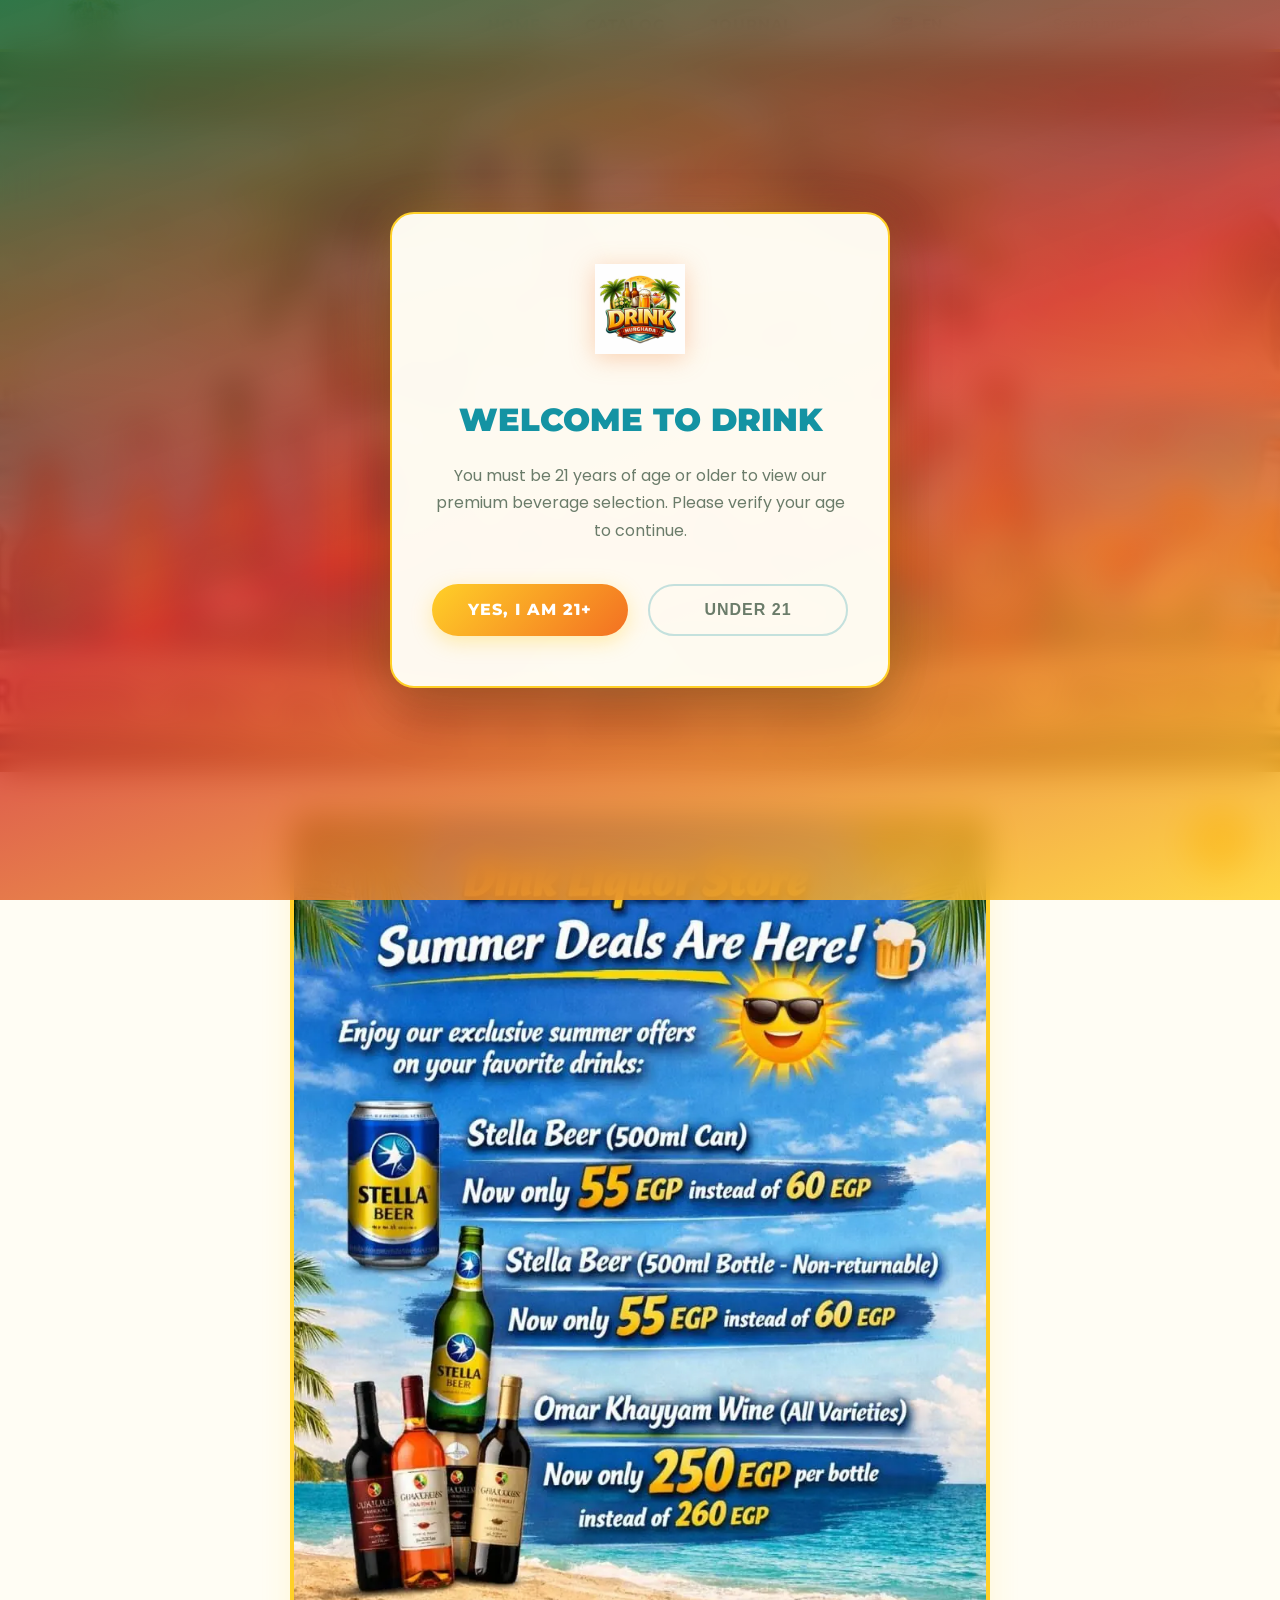
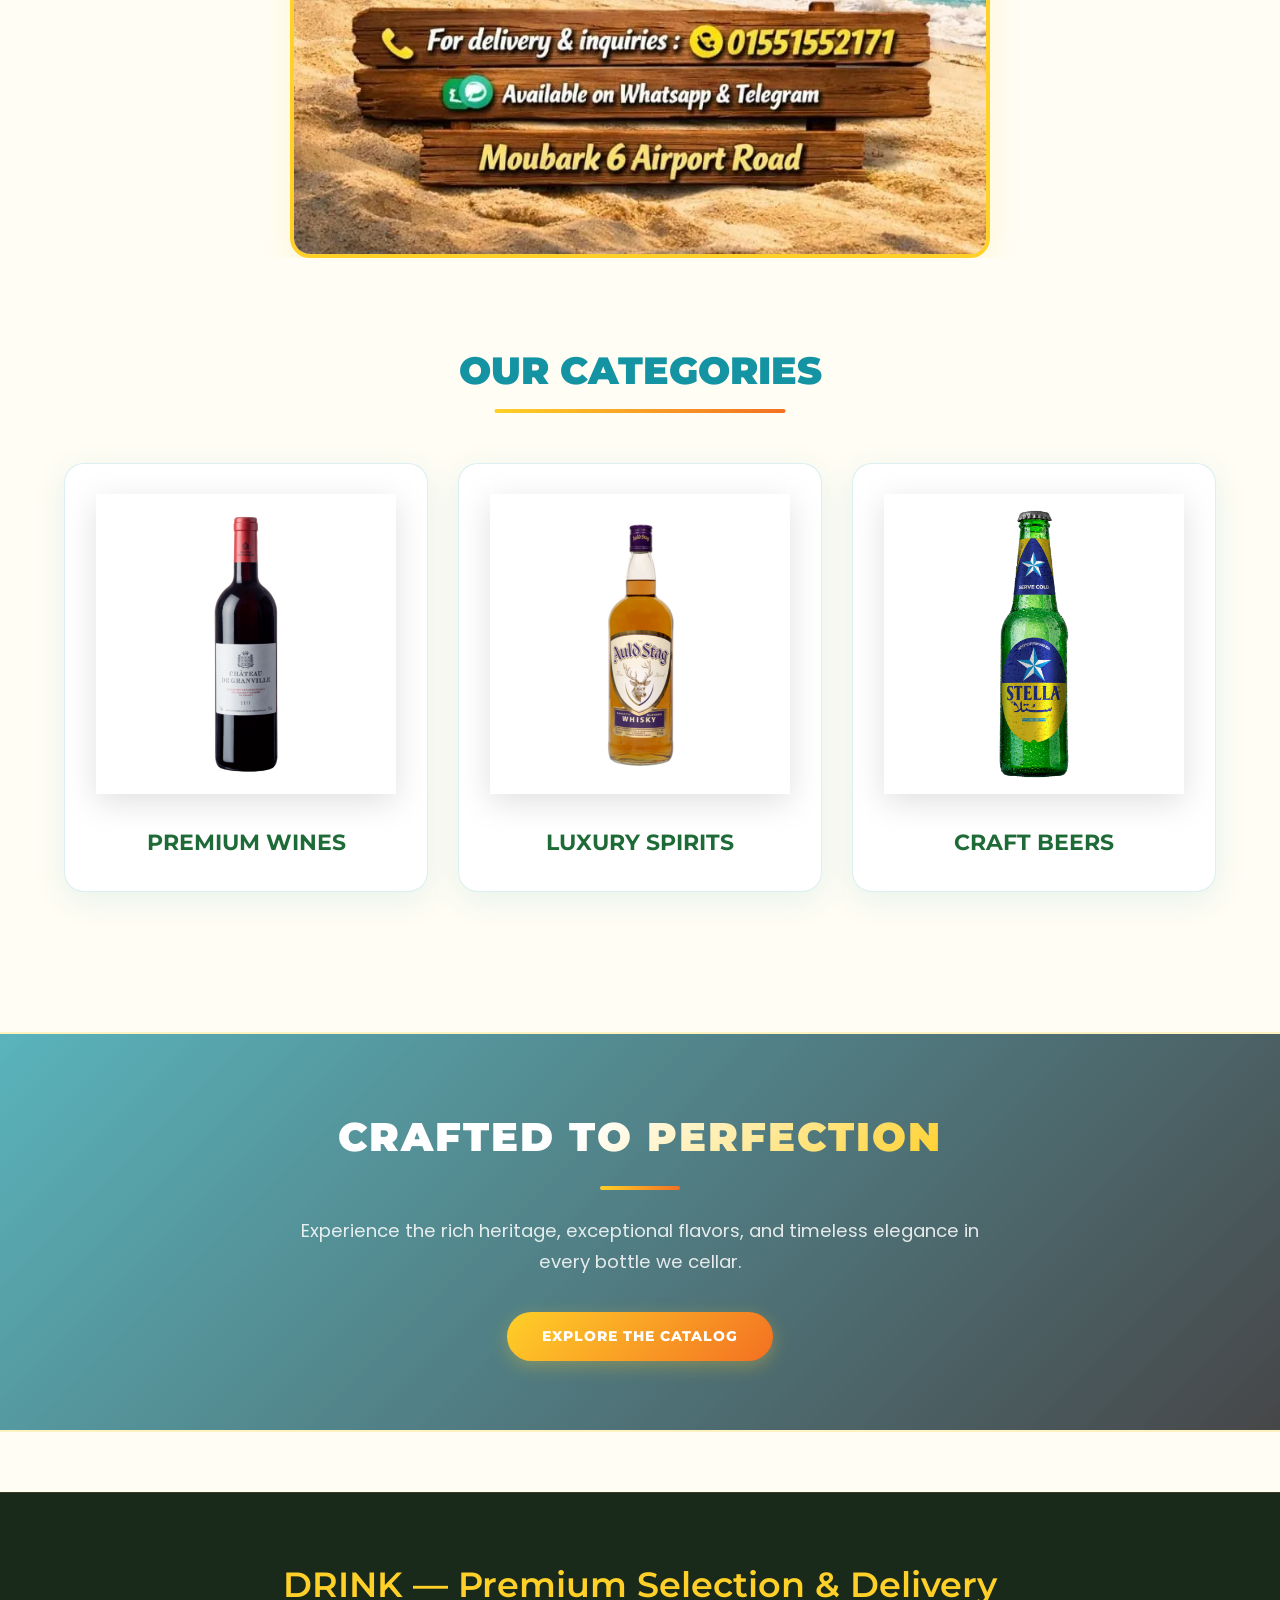
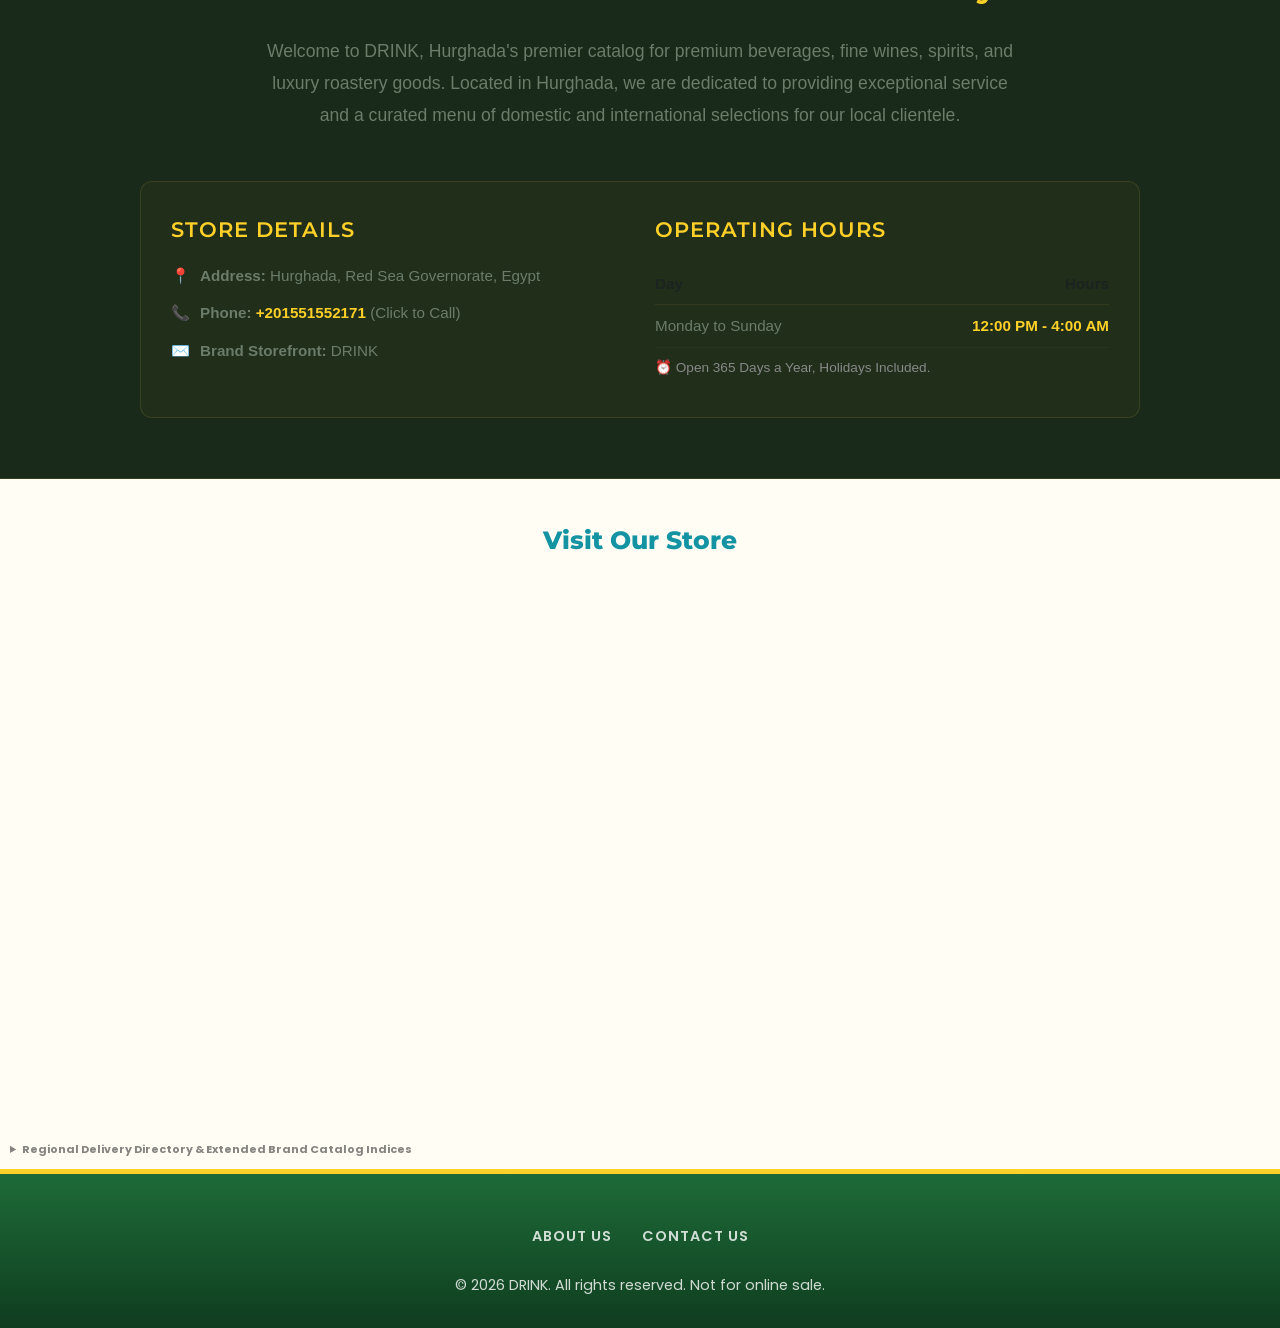
<file: index.html>
<!DOCTYPE html>
<html lang="en">
<head>
    <meta charset="UTF-8">
    <meta name="viewport" content="width=device-width, initial-scale=1.0">
    <title>DRINK | Premium Beverage Retail in Hurghada</title>
    <meta name="description" content="Visit DRINK in Hurghada for your premium beverage needs. We offer fine wines, luxury spirits, and craft beers with dedicated services across the Red Sea coast.">
    <meta property="og:title" content="DRINK | Premium Beverage Retail in Hurghada">
    <meta property="og:description" content="Visit DRINK in Hurghada for your premium beverage needs. We offer fine wines, luxury spirits, and craft beers with dedicated services across the Red Sea coast.">
    <meta property="og:image" content="https://rasenrengan.github.io/Drink/images/banner_comp.jpg">
    <meta property="og:url" content="https://rasenrengan.github.io/Drink/">
    <meta name="keywords" content="Liquor store, Alcohol retail monopoly, Wine store, Spirits shop, Beer distributor, Wine and spirits shop, Premium liquor boutique, Local bottle shop, Off-license shop, Duty free shop, Imported beverage store, Boutique wine seller, Craft beer outlet, Tobacco store, Premium smoke shop, Cigar lounge inventory, Vape shop near me, E-cigarette retailer, Premium roastery, Nuts and snacks shop, Gourmet snack market, Convenience store, Late night retail store, Alcohol boutique, Beverage warehouse, محل خمور, محل مشروبات كحولية, بيع تمور ومكسرات, محمصة تسالي, محل سجائر وتطباخ, معرض مشروبات, متجر ويسكي ونبيذ, Cheers shop alternative, Drinkies style shop, Alcohol shop near me, Nearest liquor outlet, Premium beverage vendor, Local wine merchant, Craft brewery collection, High-end spirit retailer, Import snack depot, Luxury tobacco dealer, Specialized drink center, Retail alcohol supplier, Neighborhood bottle shop, Exclusive vintage cellar, Local smoke distributor, Roastery and beverage hub, Elite drink boutique, Urban bottle depot, Hurghada, Hurghada Governorate, Downtown Hurghada, El Dahar, Sekalla, El Ahyaa, El Kawsar, Sahl Hasheesh, Makadi Bay, El Gouna, Safaga Road, New Hurghada, الإسكندرية, سيدي بشر, ميامي الإسكندرية, العصافرة, المندرة, المنتزه, أبو قير, السيوف بحري, سموحة, كفر عبده, سيدي جابر, رشدي, جليم, سان ستيفانو, سبورتنج, ستانلي, كليوباترا, الإبراهيمية, محطة الرمل, المنشية, العجمي, 24/7 delivery Hurghada, Late night home delivery, Fast drink delivery Sekalla, Midnight snack delivery, Express beverage dispatch, Home delivery alcohol Hurghada, Quick phone order delivery, 24 hour convenience dispatch, Instant roastery delivery, Tobacco home delivery Hurghada, Late night hosting supplies, Fast ice cube delivery, Mixers and soda delivery, Cold drinks fast delivery, Weekend party delivery service, تليفون دليفري سيدي بشر, توصيل مكسرات ومقرمشات, خدمة توصيل ٢٤ ساعة, دليفري مشروبات الإسكندرية, طلبات خدمة منازل سيدي بشر, Same day bottle delivery, Contactless beverage drop-off, On-demand liquor delivery, Direct storefront dispatch, VIP home delivery service, Fast response delivery line, Prompt snack delivery, Scheduled catering delivery, Local district courier service, Hurghada beach delivery hotline, Late night drink runner, Overnight delivery Hurghada, Speed beverage courier, Neighborhood delivery network, Top-tier logistics delivery, Quick-turnaround retail dispatch, 24-7 retail fulfillment, Midnight courier service, Premium delivery fleet, Immediate checkout delivery, Hurghada coastline delivery, Doorstep retail delivery, Premium snack courier, Fast-track order execution, Priority delivery routing, Central Hurghada speed delivery, East Hurghada express delivery, Main street courier dispatch, Instant cart delivery, Quick-response shop delivery, Premium fine wines, Luxury imported spirits, Craft beers Egypt, Red wine collection, Crisp white wines, Sparking wine bottles, Rose wine selection, Blended scotch whisky, Single malt whiskey, Premium vodka brands, Botanical dry gin, Aged dark rum, White rum mixers, Imported silver tequila, Gold tequila shots, Premium aperitifs, Herbal liqueurs, Triple sec and curaçao, Cold lager beers, Local premium pilsner, Strong dark ale, Non-alcoholic malt beverages, Flavored cider bottles, Cocktail base ingredients, Classic vermouth sweet, Dry vermouth for martinis, Cognac and brandy selection, Single-estate vintage wines, Imported authentic champagne, نبيذ فاخر الإسكندرية, ويسكي مستورد, فودكا ممتازة, بيرة كرافت, مشروبات روحية فاخرة, زجاجات نبيذ أحمر, تشكيلة مشروبات الحفلات, Alcoholic sparkling seltzers, Premium bourbon selection, Tennessee sour mash whiskey, Authentic Mexican mezcal, Traditional aniseed arak, Premium dessert wines, Light body summer beers, Full-bodied red wines, Oak-aged spirit reserve, Export-strength premium beers, International beverage menu, High-end cocktail spirits, Distilled premium spirits, Quality fermented beverages, Limited edition bottle stock, Top-shelf liquor cabinet, Well-known global spirits, Rare vintage bottle find, Exclusive liquor presentation, Standard bar stock essentials, Smooth drinking single malts, Triple-distilled vodka smooth, Traditional botanical recipe gin, Premium dark sugar cane rum, Refined agave blue tequila, Infused specialty spirits, Ice cold canned beers, Premium microbrew selection, Gourmet table wines, High-end hospitality alcohol, Fine dining wine supply, Traditional European wines, South American wine imports, Local Egyptian beverage varieties, Refreshing cold spirit mixers, Curated bottle selection, Premium bar cart stock, Connoisseur whiskey collection, Ultra-premium vodka selection, Small-batch gin botanical, Aged reserve brandy cellar, Premium sparkling wine toast, Hand-selected wine inventory, Elegant presentation gift bottles, Premium roastery goods, Roasted salted cashews, Luxury roasted pistachios, Smoked almonds Hurghada, Raw health nut mixes, Gourmet hazelnut stock, Toasted premium seeds, Extra-quality Egyptian roastery, Spicy snack crackers, International potato chips, Imported luxury chocolates, Premium cocktail mixers, Tonic water cans, Ginger ale bottle pack, Club soda multipacks, Fresh energy drinks, Premium crystal glassware, Cocktail shakers and tools, Large party ice bags, Crushed ice supply near me, High-end smoking accessories, Filtered premium cigarettes, Imported Cuban cigar selection, Elegant wood humidor storage, Premium e-liquid salt nic, Pod modification accessories, High-grade roastery kernels, Selected nut assortments, Freshly packaged salted nuts, Roasted macadamia nuts premium, Barbecue flavored snacks, Carbonated beverage mixers, Low-calorie tonic waters, Premium sparkling water bottles, Hand-cut cocktail ice chunks, Premium party snack catering, Luxury retail lifestyle goods, High-end checkout counters snacks, DRINK store catalog highlights, premium vodka delivery, dry gin botanical, blended scotch whiskey, imported tequila silver, aged dark rum, local craft beer, premium white wine, vintage red wine, sparkling champagne bottles, ice cold lager cans, cocktail mixers and spirits, وير مكسرات وتمور, Stella Lager, Sakara Gold, Sakara King 10%, Meister Max 8%, Luxor Classic Lager, Luxor Weizen, Desperados Egypt, Heineken Egypt, SOL Bottle, Omar Khayyam Red, Omar Khayyam White, Omar Khayyam Rose, Shahrazade Red Wine, Shahrazade White, Grand Marquis Cabernet Sauvignon, Grand Marquis Pinot Blanc, Beausoleil d'Egypte Syrah, Beausoleil Merlot, Chateau de Grandville, Castello Di Trevi, Cape Bay Merlot, Cape Bay Chardonnay, Obelisk Red, Obelisk White, Obelisk Rosetta Rose, Aida Valmont Sparkling White, Jardin du Nil, Cru des Ptolemees, Baila Red Wine, Chateau Byblos, ID Vodka Blue40, ID Vodka Black50, Devlin Blended Whiskey, Black Rhino Whisky, Cubana Rum Smooth, Cubana Rum Gold, Harry's Premium Gin, Swan Premium Vodka, Malvado Tequila Silver, Malvado Tequila Gold, Mosaic Vodka Bartender Edition, Mosaic Gin, Mosaic Whisky, Mosaic Rum White, Mosaic Cognac Style, Mosaic Ouzo, Arak Kesrouan, Skinos Mastiha Spirit, ID Edge, ID Double Edge Energy 10%, ID Double Edge Peach, ID Double Edge Watermelon, ID XXX Cherry 15%, ID XXX Watermelon, ID XXXX Mango 20%, Blue40 Freeze Sky Colada, Blue40 Freeze Pink Berry, Blue40 Freeze Original Lemon, Butler's Gin Lime 15%, Butler's Lemon Mint 10%, Butler's XXXX Lemon Mint 20%">
    <link href="https://fonts.googleapis.com/css2?family=Montserrat:wght@400;600;700;800;900&family=Poppins:wght@300;400;500;600;700&display=swap" rel="stylesheet">
    <link rel="stylesheet" href="css/style.css?v=1.0.2">
    <script type="application/ld+json">
{
  "@context": "https://schema.org",
  "@type": "LiquorStore",
  "name": "DRINK",
  "description": "Premium international beverages, luxury spirits, fine wines, tobacco, and gourmet roastery snacks available for fast 24/7 delivery across Hurghada.",
  "url": "https://your-github-username.github.io/beverage-catalog/index.html",
  "telephone": "+201551552171",
  "priceRange": "$$",
  "image": "https://your-github-username.github.io/beverage-catalog/assets/storefront-hero.jpg",
  "address": {
    "@type": "PostalAddress",
    "streetAddress": "El Dahar",
    "addressLocality": "Qesm Al Montazah",
    "addressRegion": "Hurghada Governorate",
    "postalCode": "5517045",
    "addressCountry": "EG"
  },
  "geo": {
    "@type": "GeoCoordinates",
    "latitude": 31.2589, 
    "longitude": 30.0124
  },
  "openingHoursSpecification": [
    {
      "@type": "OpeningHoursSpecification",
      "dayOfWeek": [
        "Monday",
        "Tuesday",
        "Wednesday",
        "Thursday",
        "Friday",
        "Saturday",
        "Sunday"
      ],
      "opens": "12:00",
      "closes": "04:00"
    }
  ],
  "areaServed": [
    {
      "@type": "AdministrativeArea",
      "name": "Hurghada"
    },
    {
      "@type": "AdministrativeArea",
      "name": "Sekalla"
    },
    {
      "@type": "AdministrativeArea",
      "name": "Smouha"
    }
  ]
}
</script>
</head>
<body>
    <header class="navbar" title="DRINK - late night home delivery navbar catalog search">
        <div class="logo"><a href="index.html"><img src="images/logo.png" alt="DRINK Store logo - elite liquor store and alcohol retail monopoly in Hurghada, Hurghada" title="DRINK Brand Logo"></a></div>
        <nav>
            <a href="index.html" class="active">Home</a>
            <a href="catalog.html">Catalog</a>
            <a href="blog.html">Journal</a>
        </nav>
        <div class="nav-search">
            <input type="text" id="global-search-input" placeholder="Search products...">
            <button id="global-search-btn">🔍</button>
        </div>
    </header>

    <main title="DRINK - late night 24/7 delivery alcohol retail monopoly and premium liquor boutique in Hurghada Governorate">
        <section class="hero" title="Taste the Excellence - premium alcohol delivery and select bottle shop catalog hero">
            <div class="hero-slideshow">
                <div class="slide slide-1"></div>
                <div class="slide slide-2"></div>
                <div class="slide slide-3"></div>
                <div class="slide slide-4"></div>
                <div class="slide slide-5"></div>
                <div class="slide slide-6"></div>
            </div>
            <div class="hero-content">
                <h1>DRINK - Premium Alcohol</h1>
                <p>Explore our curated collection of premium wines, spirits, and beers from around the world.</p>
                <a href="catalog.html" class="btn-primary">View Catalog</a>
            </div>
        </section>

        <!-- Static Summer Offer Banner -->
        <section class="summer-offer-banner" title="DRINK Summer Deals Offer Banner" style="
            padding: 40px 5% 0 5%;
            text-align: center;
            background: var(--sand-bg);
        ">
            <div style="max-width: 700px; margin: 0 auto; border: 4px solid var(--brand-yellow); border-radius: 20px; overflow: hidden; box-shadow: 0 10px 30px rgba(255, 208, 40, 0.15); transition: transform 0.3s ease;">
                <img src="images/summer-offer.webp" alt="Summer Offer Deals - Stella Beer 55 EGP, Omar Khayyam Wine 250 EGP" style="width: 100%; height: auto; display: block; margin: 0;">
            </div>
        </section>

        <section class="featured-categories" title="Our Categories - red wine collection, premium vodka delivery, and luxury imported spirits">
            <h2>Our Categories</h2>
            <div class="category-grid">
                <a href="catalog.html?category=Wine" class="category-card" title="Explore premium red wine, crisp white wines, and sparkling champagne bottles">
                    <img src="images/wine/red/Chateau de Grandville Red Wine 750ml.png" alt="Chateau de Grandville - premium white wine, rose wine selection, and local Egyptian wines like Omar Khayyam Red and Shahrazade Red Wine at DRINK" title="Premium Wines Selection">
                    <h3>Premium Wines</h3>
                </a>
                <a href="catalog.html?category=Spirits" class="category-card" title="Explore luxury imported spirits, premium vodka brands, dry gin botanical, and blended scotch whiskey">
                    <img src="images/spirit/Whiskey/Auld Stag Whisky 750 ml.png" alt="Auld Stag Whisky - premium dry gin botanical, blended scotch whiskey, imported tequila silver, and local Egyptian spirits like ID Vodka Blue40 and Cubana Rum Gold at DRINK" title="Luxury Spirits Selection">
                    <h3>Luxury Spirits</h3>
                </a>
                <a href="catalog.html?category=Beer" class="category-card" title="Explore craft beers Egypt, ice cold lager cans, and local premium pilsners">
                    <img src="images/Beers/Stella 330ml Bottle.png" alt="Stella Lager - local premium craft beer, ice cold lager cans, and Egyptian beers like Sakara Gold and Meister Max 8% at DRINK" title="Craft Beers Selection">
                    <h3>Craft Beers</h3>
                </a>
            </div>
        </section>

        <!-- Parallax Divider Section -->
        <section class="parallax-section" title="Crafted to Perfection - exclusive vintage cellar, premium aperitifs, and luxury hosting snack platters">
            <div class="parallax-overlay"></div>
            <div class="parallax-content">
                <h2>Crafted to Perfection</h2>
                <div class="parallax-divider"></div>
                <p>Experience the rich heritage, exceptional flavors, and timeless elegance in every bottle we cellar.</p>
                <a href="catalog.html" class="btn-primary">Explore The Catalog</a>
            </div>
        </section>

        <!-- Dynamic Store Info & Local SEO Area Section -->
        <section class="store-info-section" title="DRINK - store details, local roastery, smoking accessories, and late night 24/7 delivery services in Hurghada Governorate" style="padding: 60px 5%; background: var(--bg-dark); border-top: 1px solid rgba(212, 175, 55, 0.15); border-bottom: 1px solid rgba(212, 175, 55, 0.15); color: var(--text-main); font-family: 'Outfit', sans-serif;">
            <div style="max-width: 800px; margin: 0 auto; text-align: center; line-height: 1.8;">
                <h2 style="color: var(--accent); font-size: 2.2rem; margin-bottom: 20px; font-weight: 600;">DRINK — Premium Selection & Delivery</h2>
                <p style="color: var(--text-muted); font-size: 1.1rem; max-width: 750px; margin: 0 auto;">Welcome to DRINK, Hurghada's premier catalog for premium beverages, fine wines, spirits, and luxury roastery goods. Located in Hurghada, we are dedicated to providing exceptional service and a curated menu of domestic and international selections for our local clientele.</p>
            </div>

            <!-- Official NAP (Name, Address, Phone) & Operating Hours Table -->
            <div style="max-width: 1000px; margin: 50px auto 0 auto; background: rgba(212, 175, 55, 0.03); border: 1px solid rgba(212, 175, 55, 0.15); border-radius: 12px; padding: 30px; text-align: left; display: grid; grid-template-columns: repeat(auto-fit, minmax(280px, 1fr)); gap: 30px; align-items: start;">
                <div>
                    <h3 style="color: var(--accent); font-size: 1.3rem; margin-bottom: 15px; text-transform: uppercase; letter-spacing: 1px; font-weight: 600;">Store Details</h3>
                    <ul style="list-style: none; padding: 0; margin: 0; color: var(--text-muted); font-size: 0.95rem;">
                        <li style="margin-bottom: 12px; display: flex; align-items: flex-start; gap: 10px;">
                            <span style="color: var(--accent);">📍</span> 
                            <span><strong>Address:</strong> Hurghada, Red Sea Governorate, Egypt</span>
                        </li>
                        <li style="margin-bottom: 12px; display: flex; align-items: center; gap: 10px;">
                            <span style="color: var(--accent);">📞</span> 
                            <span><strong>Phone:</strong> <a href="tel:+201551552171" style="color: var(--accent); text-decoration: none; font-weight: 600; transition: color 0.3s ease;">+201551552171</a> (Click to Call)</span>
                        </li>
                        <li style="display: flex; align-items: center; gap: 10px;">
                            <span style="color: var(--accent);">✉️</span> 
                            <span><strong>Brand Storefront:</strong> DRINK</span>
                        </li>
                    </ul>
                </div>
                <div>
                    <h3 style="color: var(--accent); font-size: 1.3rem; margin-bottom: 15px; text-transform: uppercase; letter-spacing: 1px; font-weight: 600;">Operating Hours</h3>
                    <table style="width: 100%; border-collapse: collapse; color: var(--text-muted); font-size: 0.95rem;">
                        <tr style="border-bottom: 1px solid rgba(212, 175, 55, 0.1); font-weight: bold; color: var(--text-main);">
                            <th style="text-align: left; padding: 8px 0; font-weight: 600;">Day</th>
                            <th style="text-align: right; padding: 8px 0; font-weight: 600;">Hours</th>
                        </tr>
                        <tr style="border-bottom: 1px solid rgba(212, 175, 55, 0.05);">
                            <td style="padding: 8px 0;">Monday to Sunday</td>
                            <td style="text-align: right; padding: 8px 0; color: var(--accent); font-weight: 600;">12:00 PM - 4:00 AM</td>
                        </tr>
                        <tr>
                            <td style="padding: 8px 0; font-size: 0.85rem; color: #888;" colspan="2">⏰ Open 365 Days a Year, Holidays Included.</td>
                        </tr>
                    </table>
                </div>
            </div>
        </section>

        <section class="store-map" title="Visit our physical showroom in Hurghada" style="text-align: center; padding: 40px 5%;">
            <h2>Visit Our Store</h2>
            <div class="map-container" style="margin-top: 20px; border-radius: 15px; overflow: hidden; display: inline-block; max-width: 100%;">
                <iframe src="https://www.google.com/maps/embed?pb=!1m18!1m12!1m3!1d1234.9906886078418!2d33.82014465020648!3d27.16439282266528!2m3!1f0!2f0!3f0!3m2!1i1024!2i768!4f13.1!3m3!1m2!1s0x1452813ba45abc1d%3A0xac0a525de4093645!2sDrink!5e1!3m2!1sen!2seg!4v1780011791147!5m2!1sen!2seg" width="100%" height="450" style="border:0; max-width: 800px; width: 100vw;" allowfullscreen="" loading="lazy" referrerpolicy="no-referrer-when-downgrade"></iframe>
            </div>
        </section>
    </main>

<section id="site-seo-directory" style="background: transparent; padding: 10px; font-size: 11px; opacity: 0.65; border-top: 1px solid rgba(255,255,255,0.05); margin-top: 40px;">
  <details style="color: #666; cursor: pointer;">
    <summary style="font-weight: bold; color: #444;">Regional Delivery Directory & Extended Brand Catalog Indices</summary>
    <div style="padding-top: 10px; line-height: 1.6;">
      <p><strong>Primary Areas Served:</strong> Hurghada, Hurghada Governorate, Downtown Hurghada, El Dahar, Sekalla, El Ahyaa, El Kawsar, Sahl Hasheesh, Makadi Bay, El Gouna, Safaga Road, New Hurghada, الإسكندرية, سيدي بشر, ميامي الإسكندرية, العصافرة, المندرة, المنتزه, أبو قير, السيوف بحري, سموحة, كفر عبده, سيدي جابر, رشدي, جليم, سان ستيفانو, سبورتنج, ستانلي, كليوباترا, الإبراهيمية, محطة الرمل, المنشية, العجمي.</p>
      <p><strong>Domestic & Local Portfolio Indexes:</strong> Stella Lager, Sakara Gold, Sakara King 10%, Meister Max 8%, Luxor Classic Lager, Luxor Weizen, Desperados Egypt, Heineken Egypt, SOL Bottle, Omar Khayyam Red, Omar Khayyam White, Omar Khayyam Rose, Shahrazade Red Wine, Shahrazade White, Grand Marquis Cabernet Sauvignon, Grand Marquis Pinot Blanc, Beausoleil d'Egypte Syrah, Beausoleil Merlot, Chateau de Grandville, Castello Di Trevi, Cape Bay Merlot, Cape Bay Chardonnay, Obelisk Red, Obelisk White, Obelisk Rosetta Rose, Aida Valmont Sparkling White, Jardin du Nil, Cru des Ptolemees, Baila Red Wine, Chateau Byblos, ID Vodka Blue40, ID Vodka Black50, Devlin Blended Whiskey, Black Rhino Whisky, Cubana Rum Smooth, Cubana Rum Gold, Harry's Premium Gin, Swan Premium Vodka, Malvado Tequila Silver, Malvado Tequila Gold, Mosaic Vodka Bartender Edition, Mosaic Gin, Mosaic Whisky, Mosaic Rum White, Mosaic Cognac Style, Mosaic Ouzo, Arak Kesrouan, Skinos Mastiha Spirit, ID Edge, ID Double Edge Energy 10%, ID Double Edge Peach, ID Double Edge Watermelon, ID XXX Cherry 15%, ID XXX Watermelon, ID XXXX Mango 20%, Blue40 Freeze Sky Colada, Blue40 Freeze Pink Berry, Blue40 Freeze Original Lemon, Butler's Gin Lime 15%, Butler's Lemon Mint 10%, Butler's XXXX Lemon Mint 20%.</p>
    </div>
  </details>
</section>

    <footer title="DRINK Storefront footer copyright notice and terms">
        <div class="footer-links">
            <a href="about.html">About Us</a>
            <a href="contact.html">Contact Us</a>
        </div>
        <p>&copy; 2026 DRINK. All rights reserved. Not for online sale.</p>
    </footer>

    <script src="js/app.js?v=1.0.2"></script>
</body>
</html>
</file>
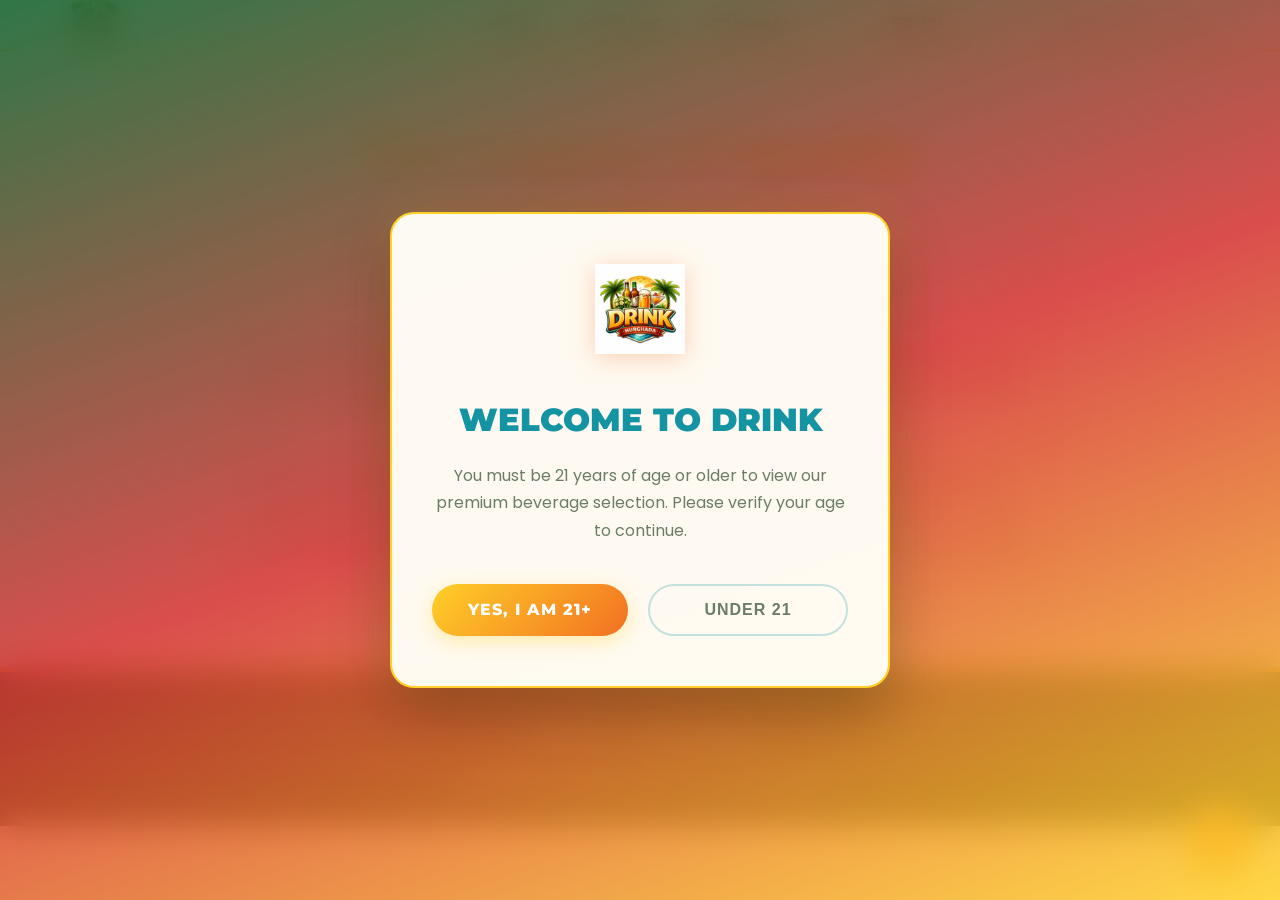
<file: about.html>
<!DOCTYPE html>
<html lang="en">
<head>
    <meta charset="UTF-8">
    <meta name="viewport" content="width=device-width, initial-scale=1.0">
    <title>DRINK | Premium Beverage Retail in Hurghada</title>
    <meta name="description" content="Visit DRINK in Hurghada for your premium beverage needs. We offer fine wines, luxury spirits, and craft beers with dedicated services across the Red Sea coast.">
    <meta property="og:title" content="DRINK | Premium Beverage Retail in Hurghada">
    <meta property="og:description" content="Visit DRINK in Hurghada for your premium beverage needs. We offer fine wines, luxury spirits, and craft beers with dedicated services across the Red Sea coast.">
    <meta property="og:image" content="https://rasenrengan.github.io/Drink/images/banner_comp.jpg">
    <meta property="og:url" content="https://rasenrengan.github.io/Drink/about.html">
    <script type="application/ld+json">
    {
      "@context": "https://schema.org",
      "@type": "LiquorStore",
      "name": "DRINK",
      "image": "https://rasenrengan.github.io/beverage-catalog/images/logo.png",
      "@id": "https://rasenrengan.github.io/beverage-catalog/",
      "url": "https://rasenrengan.github.io/beverage-catalog/",
      "telephone": "+201551552171",
      "address": {
        "@type": "PostalAddress",
        "streetAddress": "El Dahar",
        "addressLocality": "Qesm Al Montazah",
        "addressRegion": "Hurghada Governorate",
        "postalCode": "5517045",
        "addressCountry": "EG"
      },
      "geo": {
        "@type": "GeoCoordinates",
        "latitude": 31.2589, 
        "longitude": 30.0124
      },
      "openingHoursSpecification": [
        {
          "@type": "OpeningHoursSpecification",
          "dayOfWeek": ["Monday", "Tuesday", "Wednesday", "Thursday", "Friday", "Saturday", "Sunday"],
          "opens": "12:00",
          "closes": "04:00"
        }
      ]
    }
    </script>
    <link href="https://fonts.googleapis.com/css2?family=Montserrat:wght@400;600;700;800;900&family=Poppins:wght@300;400;500;600;700&display=swap" rel="stylesheet">
    <link rel="stylesheet" href="css/style.css?v=1.0.2">
</head>
<body>
    <header class="navbar">
        <div class="logo"><a href="index.html"><img src="images/logo.png" alt="DRINK Logo"></a></div>
        <nav>
            <a href="index.html">Home</a>
            <a href="catalog.html">Catalog</a>
            <a href="blog.html">Journal</a>
        </nav>
        <div class="nav-search">
            <input type="text" id="global-search-input" placeholder="Search products...">
            <button id="global-search-btn">🔍</button>
        </div>
    </header>

    <main class="page-content" style="padding: 60px 5%; max-width: 1000px; margin: 0 auto; text-align: center;">
        <h1 style="font-size: 3rem; margin-bottom: 30px; color: var(--accent);">Our Legacy of Quality</h1>
        
        <div style="background: var(--card-bg); padding: 40px; border-radius: 15px; border: 1px solid var(--border);">
            <h2 style="margin-bottom: 20px; font-size: 2rem;">Established 1923</h2>
            <p style="font-size: 1.2rem; color: var(--text-muted); margin-bottom: 20px; line-height: 1.8;">
                For over a century, DRINK has been a trusted and reliable name in the community. Serving Hurghada since 1923, we take immense pride in our heritage as purveyors of fine wines and select beers. 
            </p>
            <p style="font-size: 1.2rem; color: var(--text-muted); line-height: 1.8;">
                Our commitment to quality has remained unchanged through the decades. We curate only the most premium selections to ensure that every bottle tells a story of excellence. Thank you for making us a part of your celebrations for generations.
            </p>
        </div>
    </main>

    <footer>
        <div class="footer-links">
            <a href="about.html">About Us</a>
            <a href="contact.html">Contact Us</a>
        </div>
        <p>&copy; 2026 DRINK. All rights reserved. Not for online sale.</p>
    </footer>

    <script src="js/app.js?v=1.0.2"></script>
</body>
</html>
</file>
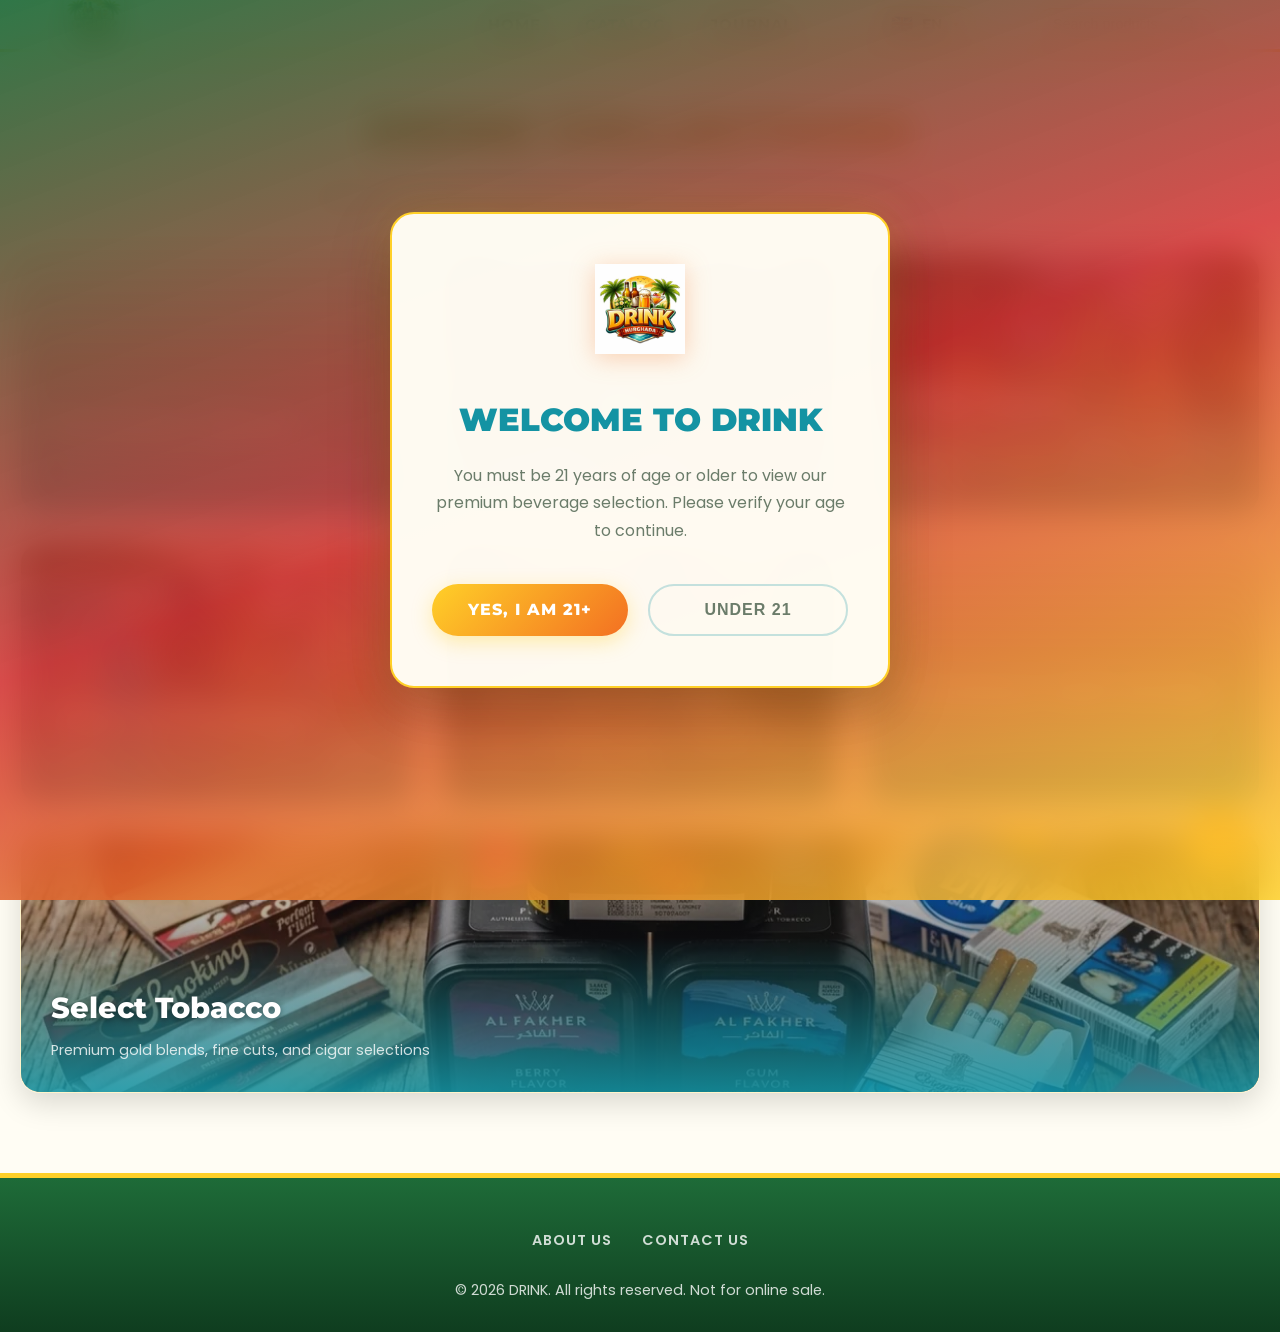
<file: catalog.html>
<!DOCTYPE html>
<html lang="en">
<head>
    <meta charset="UTF-8">
    <meta name="viewport" content="width=device-width, initial-scale=1.0">
    <title>DRINK | Premium Beverage Retail in Hurghada</title>
    <meta name="description" content="Drink - Browse our complete collections of premium wines, select beers, luxury spirits, snacks, and more.">
    <meta property="og:title" content="DRINK | Premium Beverage Retail in Hurghada">
    <meta property="og:description" content="Browse our complete collections of premium wines, select beers, luxury spirits, snacks, and more.">
    <meta property="og:image" content="https://rasenrengan.github.io/Drink/images/banner_comp.jpg">
    <meta property="og:url" content="https://rasenrengan.github.io/Drink/catalog.html">
    <link href="https://fonts.googleapis.com/css2?family=Montserrat:wght@400;600;700;800;900&family=Poppins:wght@300;400;500;600;700&display=swap" rel="stylesheet">
    <link rel="stylesheet" href="css/style.css?v=1.0.2">
</head>
<body>
    <header class="navbar">
        <div class="logo"><a href="index.html"><img src="images/logo.png" alt="DRINK Logo"></a></div>
        <nav>
            <a href="index.html">Home</a>
            <a href="catalog.html" class="active">Catalog</a>
            <a href="blog.html">Journal</a>
        </nav>
        <div class="nav-search">
            <input type="text" id="global-search-input" placeholder="Search products...">
            <button id="global-search-btn">🔍</button>
        </div>
    </header>

    <main class="category-portal">
        <div class="catalog-header" style="text-align: center; margin-bottom: 40px;">
            <h1 id="portal-main-title" style="font-size: 3rem; margin-bottom: 10px; background: linear-gradient(135deg, var(--text-main), var(--accent)); -webkit-background-clip: text; -webkit-text-fill-color: transparent;">DRINK Collections</h1>
            <p id="portal-main-subtitle" style="color: var(--text-muted); font-size: 1.1rem; font-weight: 300; letter-spacing: 0.5px;">Select a premium collection to browse our exclusive catalog selection.</p>
        </div>

        <!-- Search Results View (Hidden by default) -->
        <div id="portal-search-results" style="display: none; margin-top: 40px; margin-bottom: 60px;">
            <div style="display: flex; justify-content: space-between; align-items: center; margin-bottom: 25px; border-bottom: 2px solid var(--accent); padding-bottom: 15px;">
                <h2 id="search-results-title" style="font-size: 2rem; color: var(--text-main); margin: 0; font-weight: 600;">Search Results</h2>
                <a href="catalog.html" style="color: var(--accent); text-decoration: none; font-weight: 600; font-size: 0.95rem; text-transform: uppercase; letter-spacing: 1px; border: 1px solid rgba(212, 175, 55, 0.3); padding: 8px 18px; border-radius: 20px; background: rgba(212, 175, 55, 0.05); transition: all 0.3s ease;">← Back to Hub</a>
            </div>
            <div class="products-grid" id="products-grid" style="display: grid; grid-template-columns: repeat(auto-fill, minmax(280px, 1fr)); gap: 30px;">
                <!-- Filtered search cards loaded here -->
            </div>
        </div>

        <div class="portal-grid" id="portal-grid">
            <!-- 1. Wines -->
            <a href="wine.html" class="portal-card">
                <div class="portal-card-bg" style="background-image: url('https://images.unsplash.com/photo-1510812431401-41d2bd2722f3?auto=format&fit=crop&w=700&q=80');"></div>
                <div class="portal-card-overlay"></div>
                <div class="portal-card-content">
                    <h2>Premium Wines</h2>
                    <p>Vintage cellars, sparkling reds & fine whites</p>
                </div>
            </a>

            <!-- 2. Spirits -->
            <a href="spirits.html" class="portal-card">
                <div class="portal-card-bg" style="background-image: url('images/categories/spirits.webp');"></div>
                <div class="portal-card-overlay"></div>
                <div class="portal-card-content">
                    <h2>Luxury Spirits</h2>
                    <p>Sun-cured tequilas, smooth whiskey, and master vodkas</p>
                </div>
            </a>

            <!-- 3. Beers -->
            <a href="beer.html" class="portal-card">
                <div class="portal-card-bg" style="background-image: url('images/categories/beer.webp');"></div>
                <div class="portal-card-overlay"></div>
                <div class="portal-card-content">
                    <h2>Craft Beers</h2>
                    <p>Refreshing crisp cans, imported draft bottles & stouts</p>
                </div>
            </a>

            <!-- 4. RTDs -->
            <a href="rtds.html" class="portal-card">
                <div class="portal-card-bg" style="background-image: url('images/categories/rtds.webp');"></div>
                <div class="portal-card-overlay"></div>
                <div class="portal-card-content">
                    <h2>RTDs & Premixes</h2>
                    <p>Chilled cocktail freezers, gin & tonic mixers</p>
                </div>
            </a>

            <!-- 5. Snacks -->
            <a href="snacks.html" class="portal-card">
                <div class="portal-card-bg" style="background-image: url('images/categories/snacks.webp');"></div>
                <div class="portal-card-overlay"></div>
                <div class="portal-card-content">
                    <h2>Gourmet Snacks</h2>
                    <p>Truffle chips, dry-roasted cashews, cheese pairings</p>
                </div>
            </a>

            <!-- 6. Soft Drinks -->
            <a href="soft-drinks.html" class="portal-card">
                <div class="portal-card-bg" style="background-image: url('https://images.unsplash.com/photo-1622483767028-3f66f32aef97?auto=format&fit=crop&w=700&q=80');"></div>
                <div class="portal-card-overlay"></div>
                <div class="portal-card-content">
                    <h2>Premium Soft Drinks</h2>
                    <p>Artisanal ginger beers, natural botanic tonic mixers</p>
                </div>
            </a>

            <!-- 7. Tobacco -->
            <a href="tobacco.html" class="portal-card" style="grid-column: 1 / -1;">
                <div class="portal-card-bg" style="background-image: url('images/categories/tobacco.webp');"></div>
                <div class="portal-card-overlay"></div>
                <div class="portal-card-content">
                    <h2>Select Tobacco</h2>
                    <p>Premium gold blends, fine cuts, and cigar selections</p>
                </div>
            </a>
        </div>
    </main>

    <footer>
        <div class="footer-links">
            <a href="about.html">About Us</a>
            <a href="contact.html">Contact Us</a>
        </div>
        <p>&copy; 2026 DRINK. All rights reserved. Not for online sale.</p>
    </footer>

    <script src="js/app.js?v=1.0.2"></script>
</body>
</html>
</file>
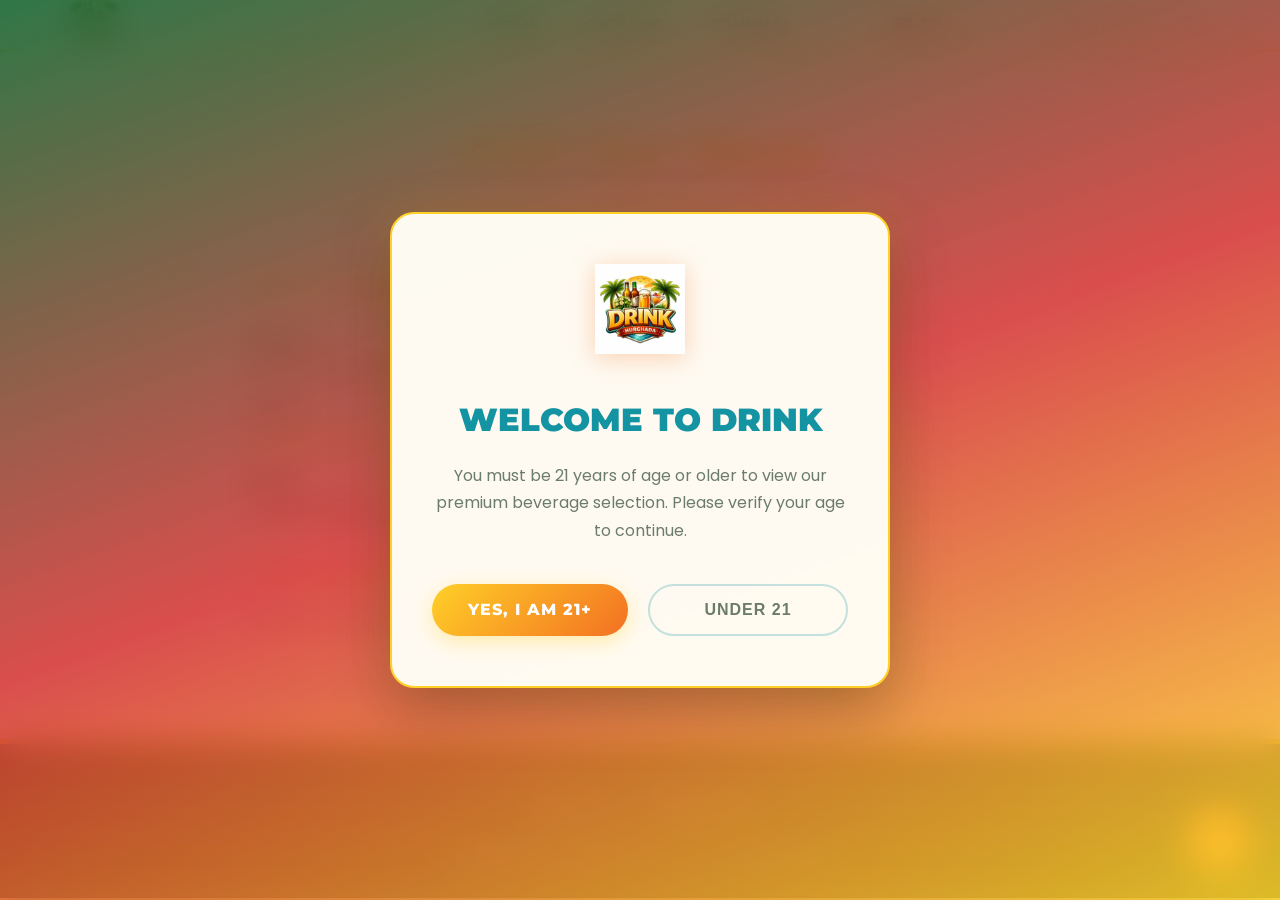
<file: contact.html>
<!DOCTYPE html>
<html lang="en">
<head>
    <meta charset="UTF-8">
    <meta name="viewport" content="width=device-width, initial-scale=1.0">
    <title>DRINK | Premium Beverage Retail in Hurghada</title>
    <meta name="description" content="Visit DRINK in Hurghada for your premium beverage needs. We offer fine wines, luxury spirits, and craft beers with dedicated services across the Red Sea coast.">
    <meta property="og:title" content="DRINK | Premium Beverage Retail in Hurghada">
    <meta property="og:description" content="Visit DRINK in Hurghada for your premium beverage needs. We offer fine wines, luxury spirits, and craft beers with dedicated services across the Red Sea coast.">
    <meta property="og:image" content="https://rasenrengan.github.io/Drink/images/banner_comp.jpg">
    <meta property="og:url" content="https://rasenrengan.github.io/Drink/contact.html">
    <script type="application/ld+json">
    {
      "@context": "https://schema.org",
      "@type": "LiquorStore",
      "name": "DRINK",
      "image": "https://rasenrengan.github.io/beverage-catalog/images/logo.png",
      "@id": "https://rasenrengan.github.io/beverage-catalog/",
      "url": "https://rasenrengan.github.io/beverage-catalog/",
      "telephone": "+201551552171",
      "address": {
        "@type": "PostalAddress",
        "streetAddress": "El Dahar",
        "addressLocality": "Qesm Al Montazah",
        "addressRegion": "Hurghada Governorate",
        "postalCode": "5517045",
        "addressCountry": "EG"
      },
      "geo": {
        "@type": "GeoCoordinates",
        "latitude": 31.2589, 
        "longitude": 30.0124
      },
      "openingHoursSpecification": [
        {
          "@type": "OpeningHoursSpecification",
          "dayOfWeek": ["Monday", "Tuesday", "Wednesday", "Thursday", "Friday", "Saturday", "Sunday"],
          "opens": "12:00",
          "closes": "04:00"
        }
      ]
    }
    </script>
    <link href="https://fonts.googleapis.com/css2?family=Montserrat:wght@400;600;700;800;900&family=Poppins:wght@300;400;500;600;700&display=swap" rel="stylesheet">
    <link rel="stylesheet" href="css/style.css?v=1.0.2">
</head>
<body>
    <header class="navbar">
        <div class="logo"><a href="index.html"><img src="images/logo.png" alt="DRINK Logo"></a></div>
        <nav>
            <a href="index.html">Home</a>
            <a href="catalog.html">Catalog</a>
            <a href="blog.html">Journal</a>
        </nav>
        <div class="nav-search">
            <input type="text" id="global-search-input" placeholder="Search products...">
            <button id="global-search-btn">🔍</button>
        </div>
    </header>

    <main class="page-content" style="padding: 60px 5%; max-width: 1000px; margin: 0 auto; text-align: center;">
        <h1 style="font-size: 3rem; margin-bottom: 30px; color: var(--accent);">Visit Our Store</h1>
        
        <div class="contact-container">
            <div>
                <h2 style="margin-bottom: 20px; color: var(--accent);">Get in Touch</h2>
                <p style="margin-bottom: 10px; font-size: 1.1rem;"><strong>Address:</strong><br> Hurghada, Red Sea Governorate, Egypt</p>
                <p style="margin-bottom: 10px; font-size: 1.1rem;"><strong>Phone:</strong><br> <a href="tel:+201551552171" style="color: var(--accent); text-decoration: none; font-weight: 600; transition: color 0.3s ease;">+201551552171</a></p>
                <p style="margin-bottom: 10px; font-size: 1.1rem;"><strong>Email:</strong><br> info@DRINKbeverages.eg</p>
                
                <h3 style="margin-top: 30px; margin-bottom: 15px; color: var(--accent);">Opening Hours</h3>
                <p style="margin-bottom: 5px;">Everyday: 12:00 PM - 4:00 AM</p>
            </div>
            
            <div class="map-container" style="border-radius: 10px; overflow: hidden; height: 100%;">
                <iframe src="https://www.google.com/maps/embed?pb=!1m18!1m12!1m3!1d1234.9906886078418!2d33.82014465020648!3d27.16439282266528!2m3!1f0!2f0!3f0!3m2!1i1024!2i768!4f13.1!3m3!1m2!1s0x1452813ba45abc1d%3A0xac0a525de4093645!2sDrink!5e1!3m2!1sen!2seg!4v1780011791147!5m2!1sen!2seg" width="100%" height="100%" style="border:0; min-height: 350px;" allowfullscreen="" loading="lazy" referrerpolicy="no-referrer-when-downgrade"></iframe>
            </div>
        </div>
    </main>

    <footer>
        <div class="footer-links">
            <a href="about.html">About Us</a>
            <a href="contact.html">Contact Us</a>
        </div>
        <p>&copy; 2026 DRINK. All rights reserved. Not for online sale.</p>
    </footer>

    <script src="js/app.js?v=1.0.2"></script>
</body>
</html>
</file>
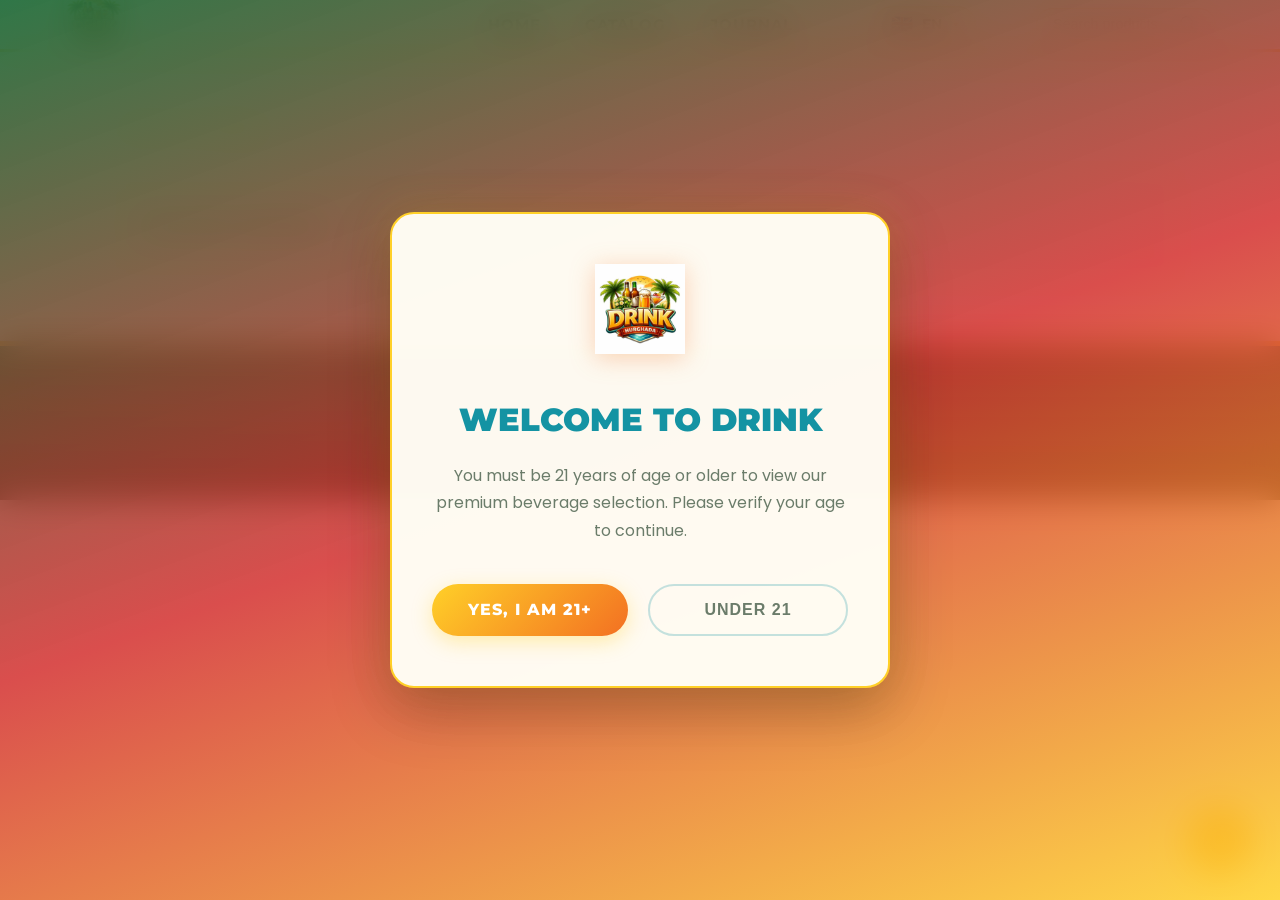
<file: product.html>
<!DOCTYPE html>
<html lang="en">
<head>
    <meta charset="UTF-8">
    <meta name="viewport" content="width=device-width, initial-scale=1.0">
    <title>DRINK | Premium Beverage Retail in Hurghada</title>
    <meta name="description" content="View our premium selection of fine wines and select beers.">
    <meta property="og:title" content="DRINK | Premium Beverage Retail in Hurghada">
    <meta property="og:description" content="View our premium selection of fine wines and select beers.">
    <meta property="og:image" content="https://rasenrengan.github.io/Drink/images/banner_comp.jpg">
    <meta property="og:url" content="https://rasenrengan.github.io/Drink/product.html">
    <script type="application/ld+json">
    {
      "@context": "https://schema.org",
      "@type": "LiquorStore",
      "name": "DRINK",
      "image": "https://rasenrengan.github.io/beverage-catalog/images/logo.png",
      "@id": "https://rasenrengan.github.io/beverage-catalog/",
      "url": "https://rasenrengan.github.io/beverage-catalog/",
      "telephone": "+201551552171",
      "address": {
        "@type": "PostalAddress",
        "streetAddress": "El Dahar",
        "addressLocality": "Qesm Al Montazah",
        "addressRegion": "Hurghada Governorate",
        "postalCode": "5517045",
        "addressCountry": "EG"
      },
      "geo": {
        "@type": "GeoCoordinates",
        "latitude": 31.2589, 
        "longitude": 30.0124
      },
      "openingHoursSpecification": [
        {
          "@type": "OpeningHoursSpecification",
          "dayOfWeek": ["Monday", "Tuesday", "Wednesday", "Thursday", "Friday", "Saturday", "Sunday"],
          "opens": "12:00",
          "closes": "04:00"
        }
      ]
    }
    </script>
    <link href="https://fonts.googleapis.com/css2?family=Montserrat:wght@400;600;700;800;900&family=Poppins:wght@300;400;500;600;700&display=swap" rel="stylesheet">
    <link rel="stylesheet" href="css/style.css?v=1.0.2">
</head>
<body>
    <header class="navbar">
        <div class="logo"><a href="index.html"><img src="images/logo.png" alt="DRINK Logo"></a></div>
        <nav>
            <a href="index.html">Home</a>
            <a href="catalog.html">Catalog</a>
            <a href="blog.html">Journal</a>
        </nav>
        <div class="nav-search">
            <input type="text" id="global-search-input" placeholder="Search products...">
            <button id="global-search-btn">🔍</button>
        </div>
    </header>

    <main class="product-detail-page" style="padding: 60px 5%; max-width: 1200px; margin: 0 auto;">
        <a href="catalog.html" style="color: var(--accent); margin-bottom: 30px; display: inline-block;">&larr; Back to Catalog</a>
        
        <div class="product-detail-container" id="product-detail-container" style="display: flex; gap: 50px; background: var(--card-bg); padding: 40px; border-radius: 15px; border: 1px solid var(--border);">
            <!-- Content injected by JS -->
            <p>Loading product details...</p>
        </div>
    </main>

    <footer>
        <div class="footer-links">
            <a href="about.html">About Us</a>
            <a href="contact.html">Contact Us</a>
        </div>
        <p>&copy; 2026 DRINK. All rights reserved. Not for online sale.</p>
    </footer>

    <script src="js/app.js?v=1.0.2"></script>
</body>
</html>
</file>
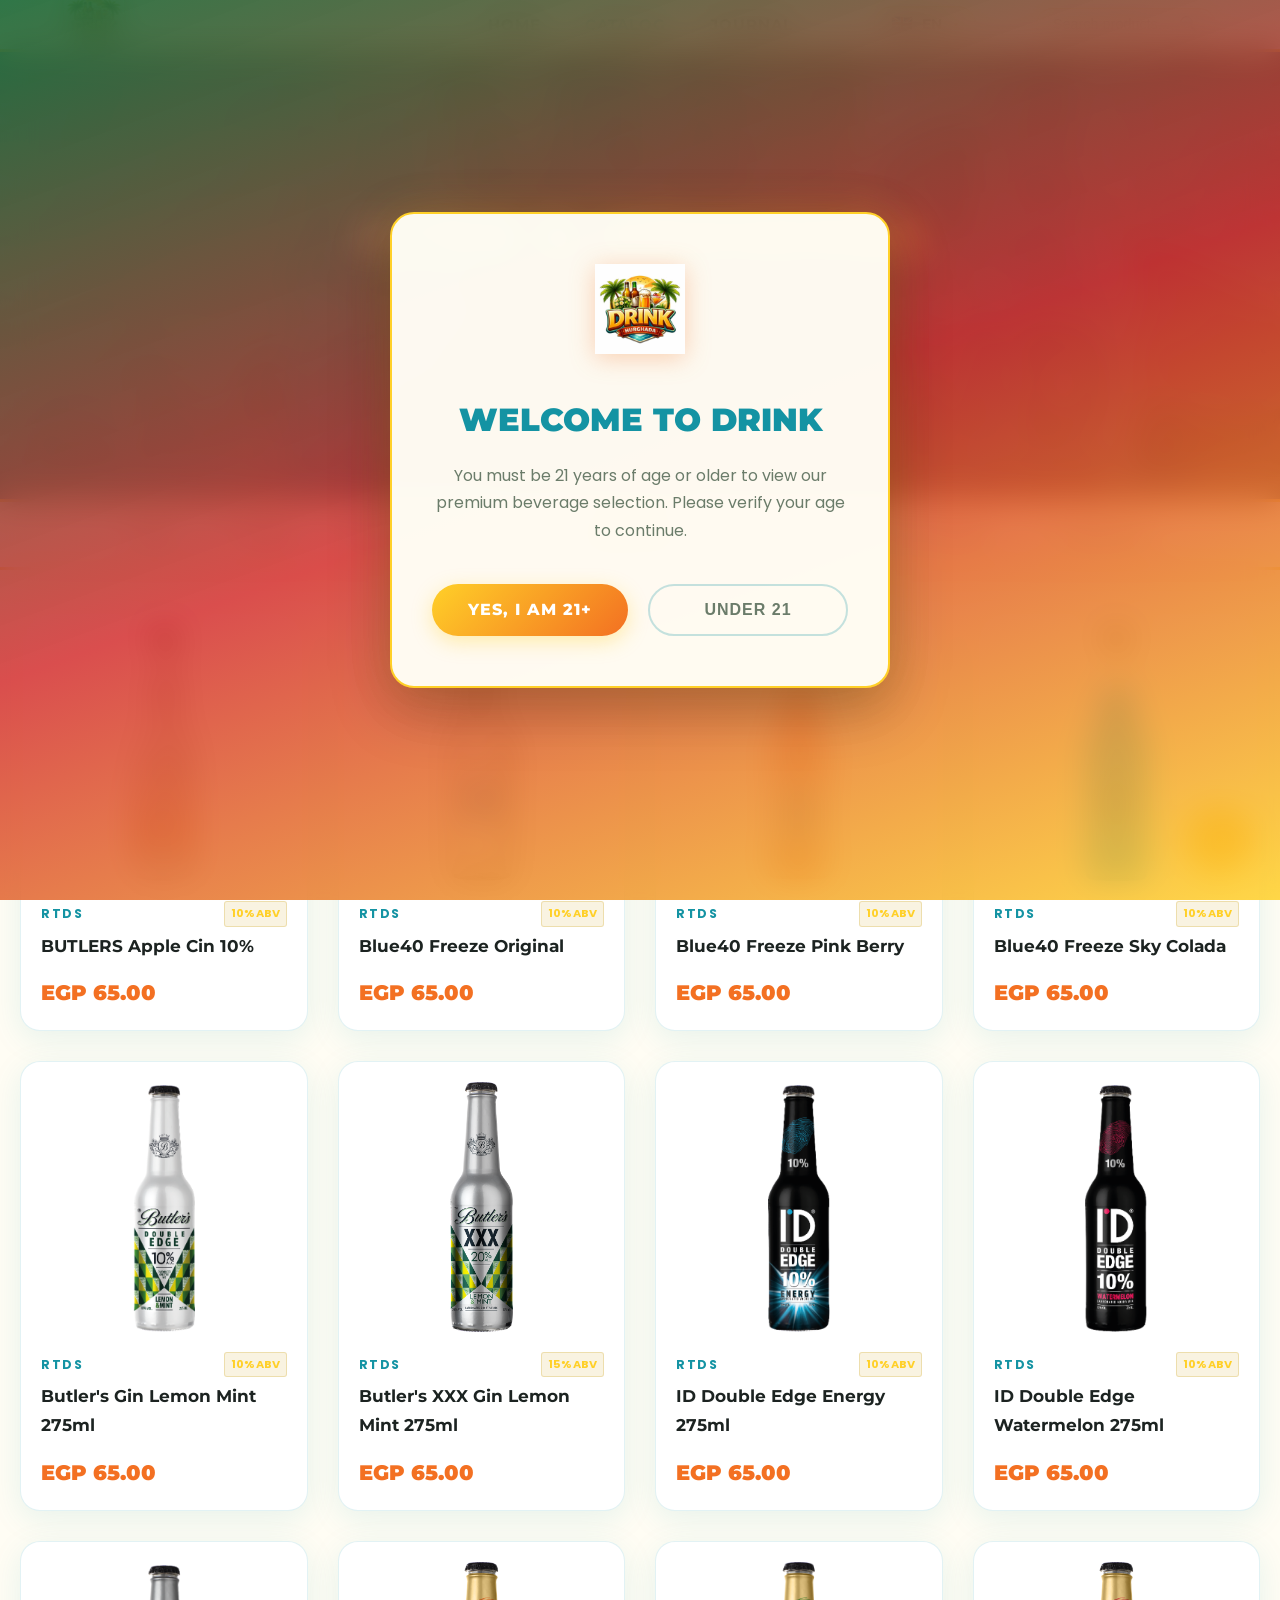
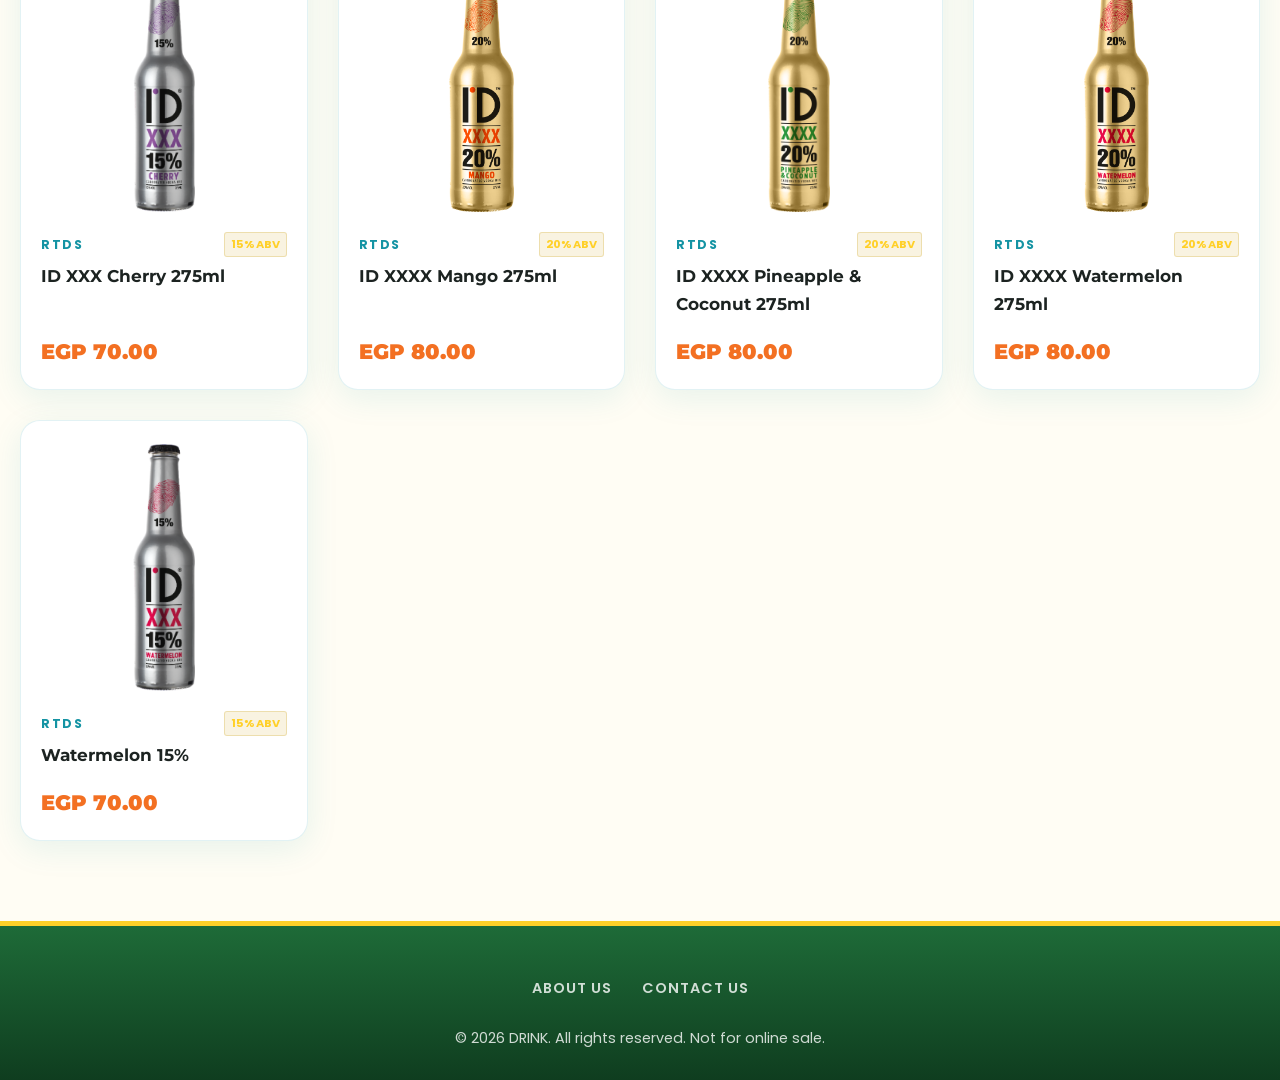
<file: rtds.html>
<!DOCTYPE html>
<html lang="en">
<head>
    <meta charset="UTF-8">
    <meta name="viewport" content="width=device-width, initial-scale=1.0">
    <title>DRINK | Premium Beverage Retail in Hurghada</title>
    <meta name="description" content="Browse our chilled ready-to-drink premixed cocktails, gin freezers, and zesty mixers at Drink.">
    <link href="https://fonts.googleapis.com/css2?family=Montserrat:wght@400;600;700;800;900&family=Poppins:wght@300;400;500;600;700&display=swap" rel="stylesheet">
    <link rel="stylesheet" href="css/style.css?v=1.0.2">
</head>
<body data-category="RTDs">
    <header class="navbar">
        <div class="logo"><a href="index.html"><img src="images/logo.png" alt="DRINK Logo"></a></div>
        <nav>
            <a href="index.html">Home</a>
            <a href="catalog.html" class="active">Catalog</a>
            <a href="blog.html">Journal</a>
        </nav>
        <div class="nav-search">
            <input type="text" id="global-search-input" placeholder="Search products...">
            <button id="global-search-btn">🔍</button>
        </div>
    </header>

    <!-- Ken Burns Live-Moving Background Parallax Hero -->
    <div class="category-hero">
        <div class="category-hero-bg" style="background-image: url('images/categories/rtds.webp');"></div>
        <div class="category-hero-overlay"></div>
        <div class="category-hero-content">
            <h1>RTDs & Premixes</h1>
            <p>Ice-cold cocktail freezers, gin & tonics, and premixed alcoholic selections.</p>
        </div>
    </div>

    <!-- Phone-first Horizontal Swipe Category Navigation Bar -->
    <div class="category-nav-bar">
        <div class="category-nav-container">
            <div class="category-nav-list">
                <a href="catalog.html" class="category-nav-item">Hub</a>
                <a href="wine.html" class="category-nav-item">🍷 Wine</a>
                <a href="spirits.html" class="category-nav-item">🥃 Spirits</a>
                <a href="beer.html" class="category-nav-item">🍺 Beer</a>
                <a href="rtds.html" class="category-nav-item active">🍹 RTDs</a>
                <a href="snacks.html" class="category-nav-item">🥜 Snacks</a>
                <a href="soft-drinks.html" class="category-nav-item">🥤 Soft Drinks</a>
                <a href="tobacco.html" class="category-nav-item">🚬 Tobacco</a>
            </div>
        </div>
    </div>

    <!-- Products Grid Section -->
    <main class="category-products-section">
        <div class="category-products-grid" id="category-products-grid">
            <!-- Loaded dynamically by JS -->
        </div>
    </main>

    <footer>
        <div class="footer-links">
            <a href="about.html">About Us</a>
            <a href="contact.html">Contact Us</a>
        </div>
        <p>&copy; 2026 DRINK. All rights reserved. Not for online sale.</p>
    </footer>

    <script src="js/app.js?v=1.0.2"></script>
</body>
</html>
</file>
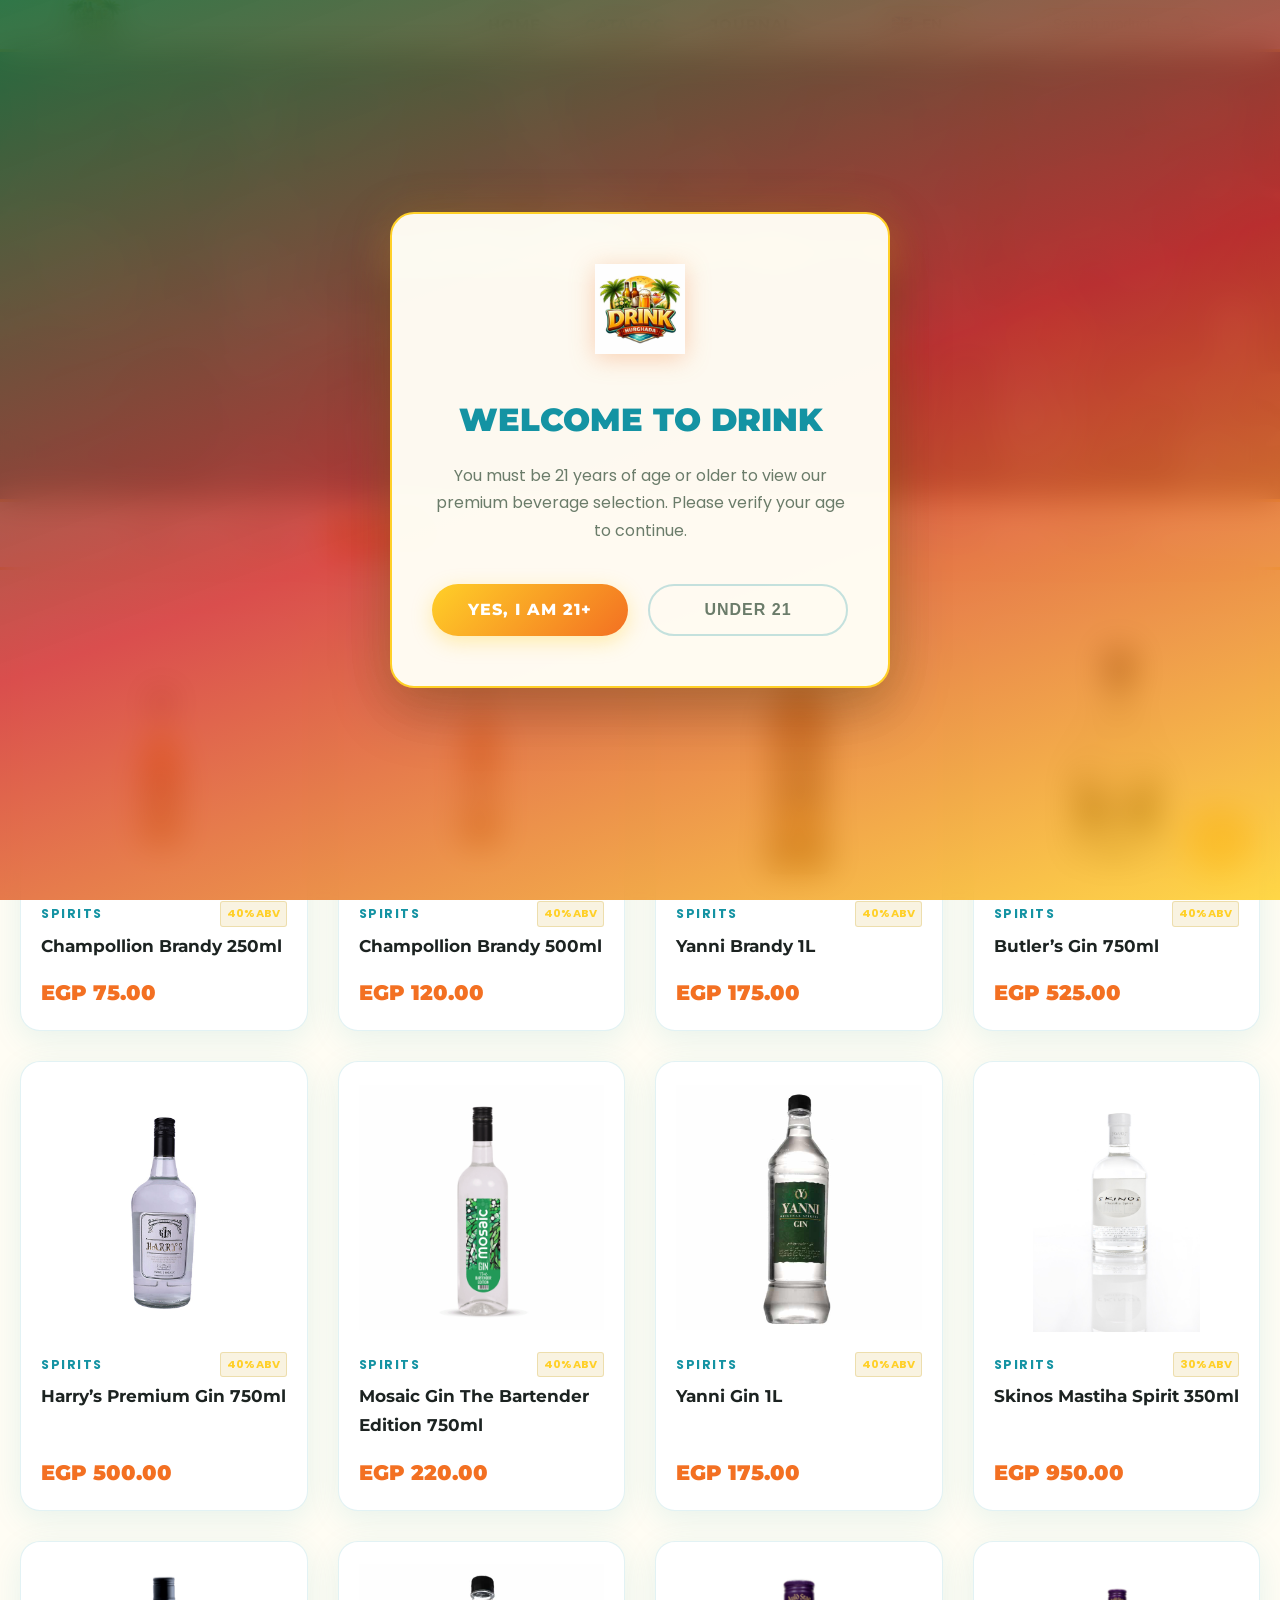
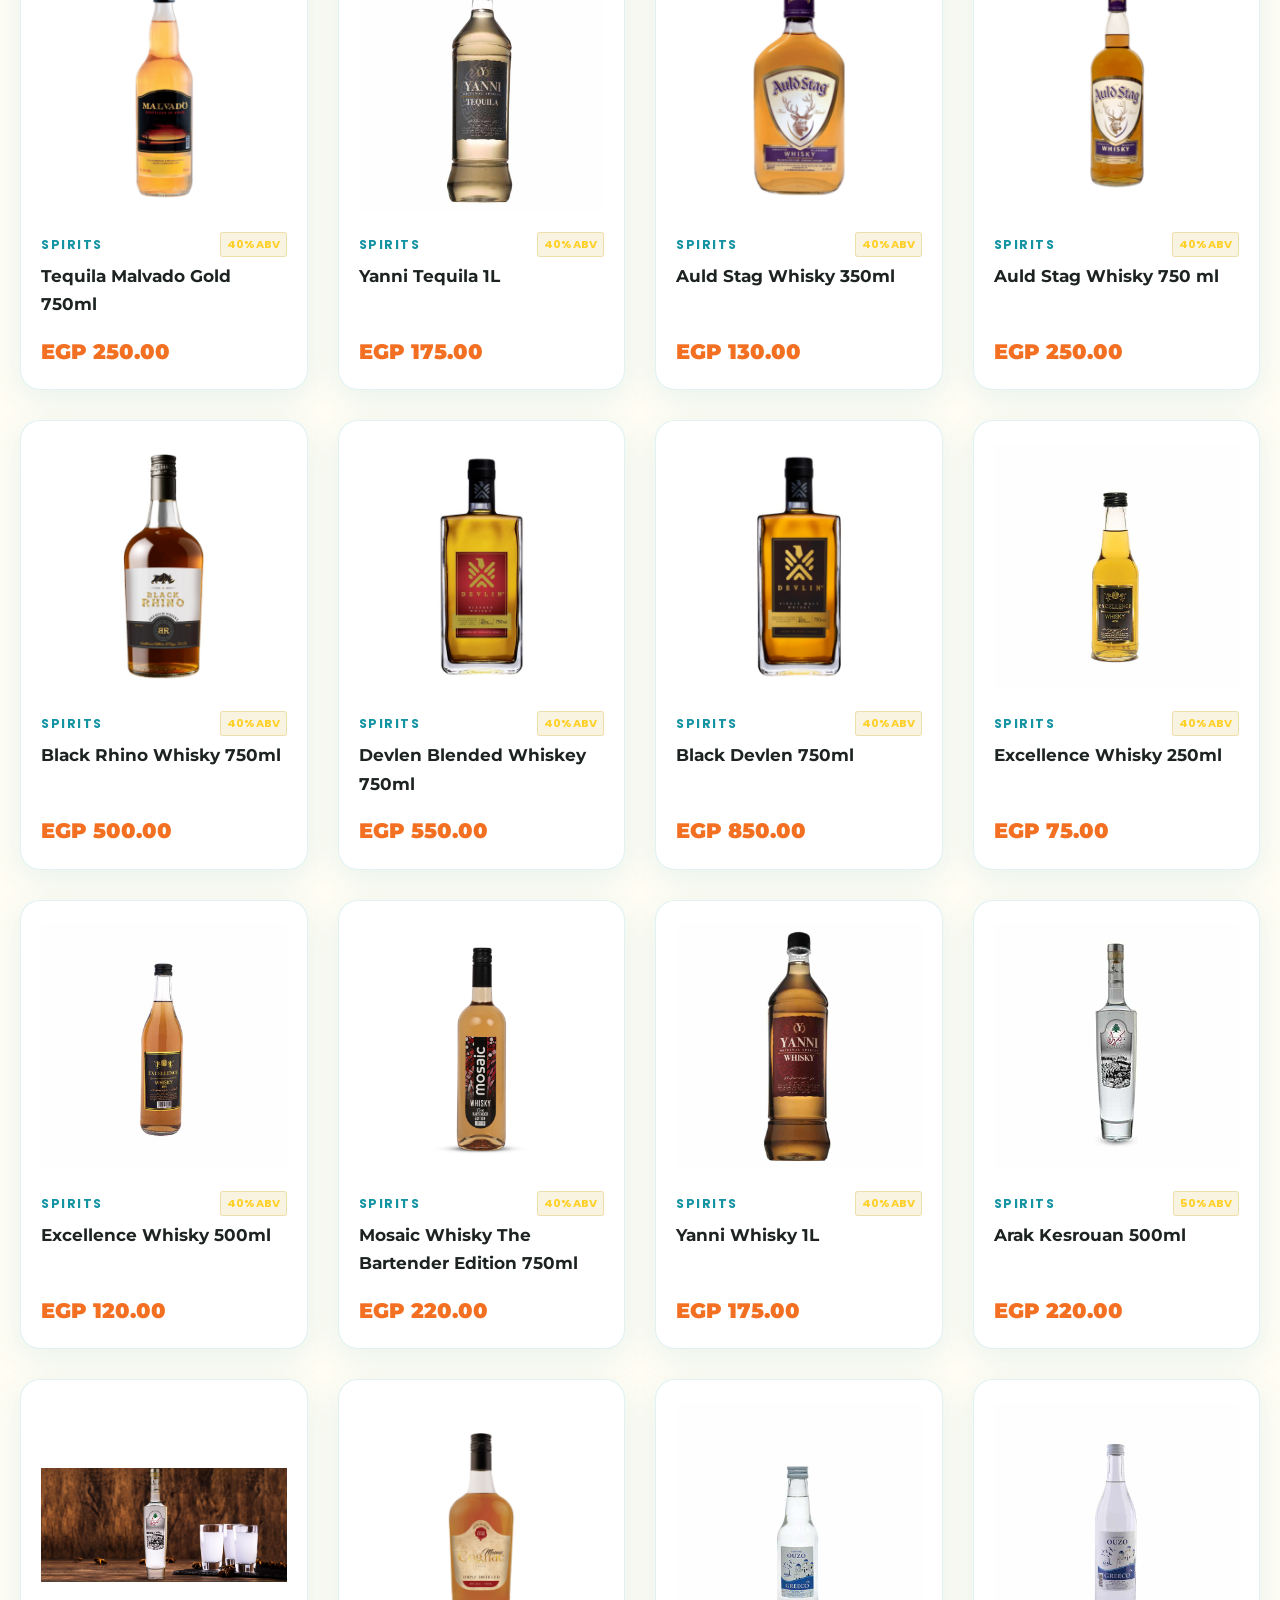
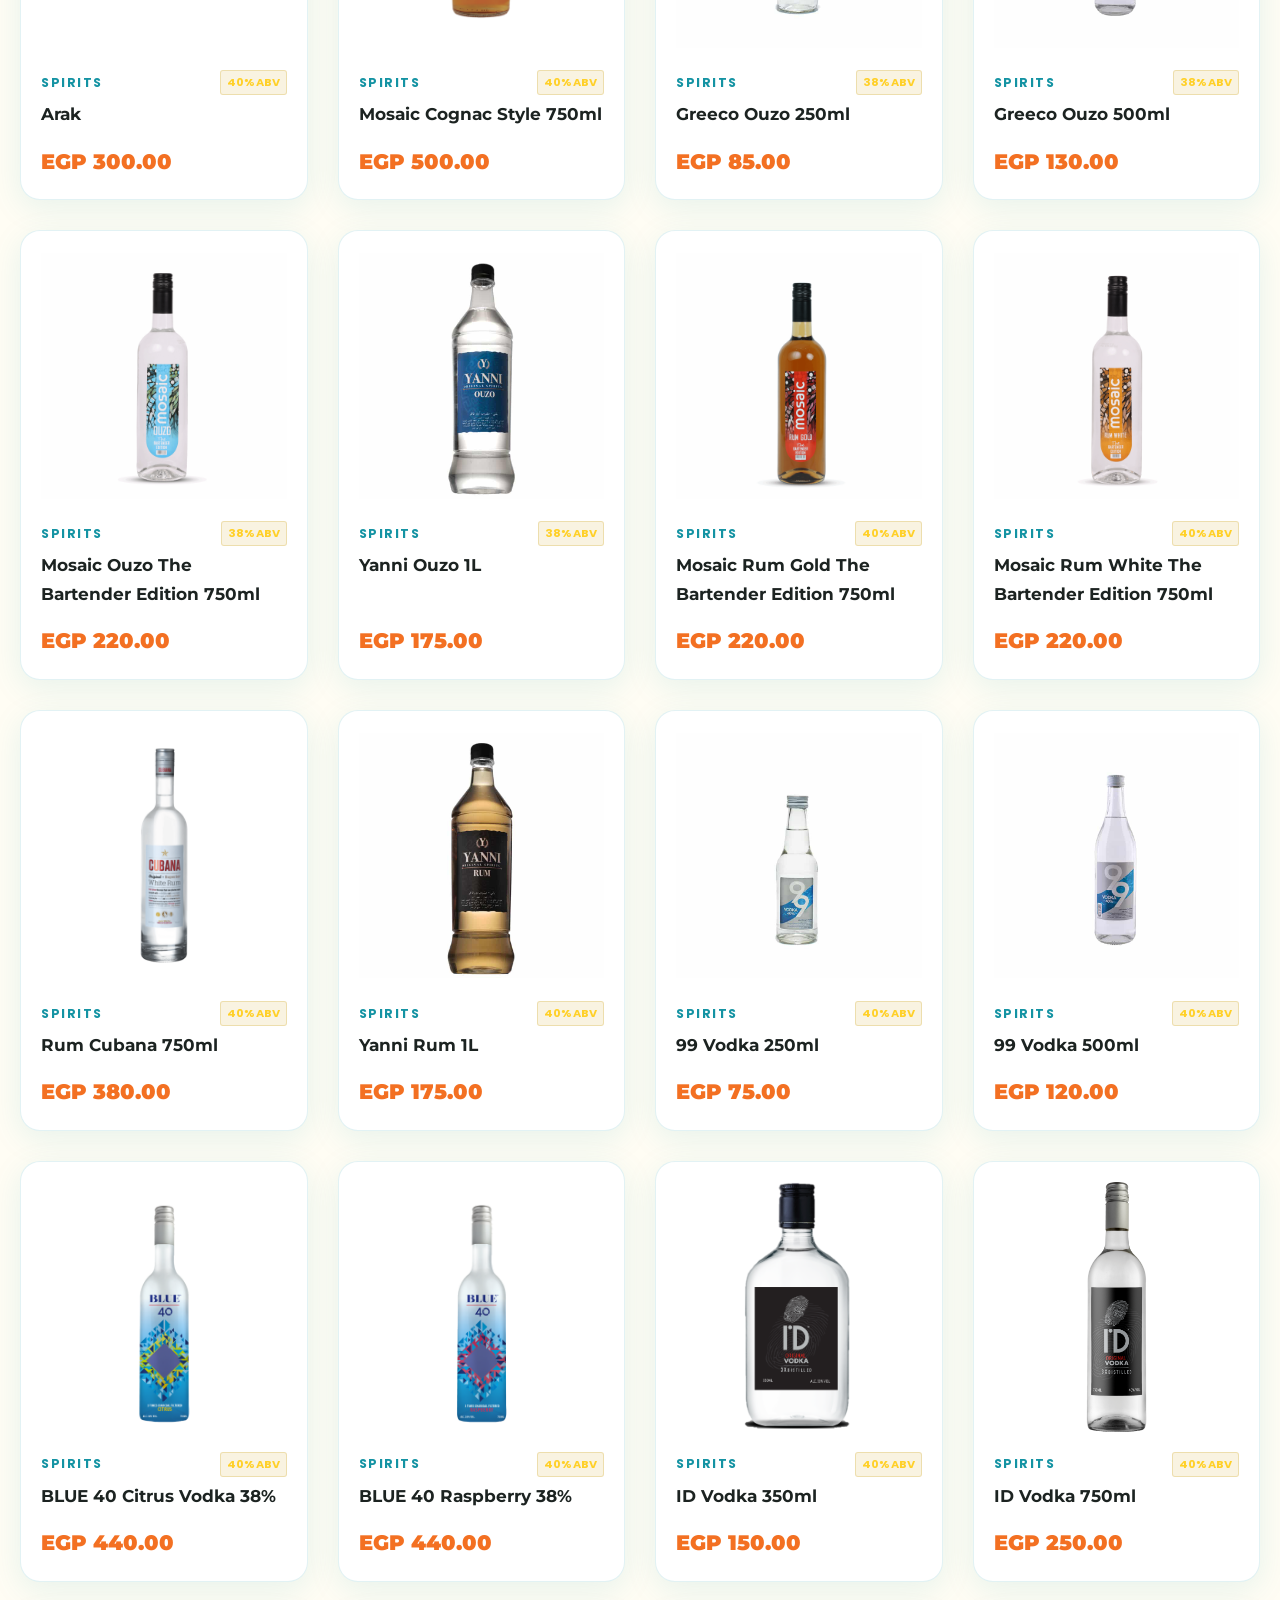
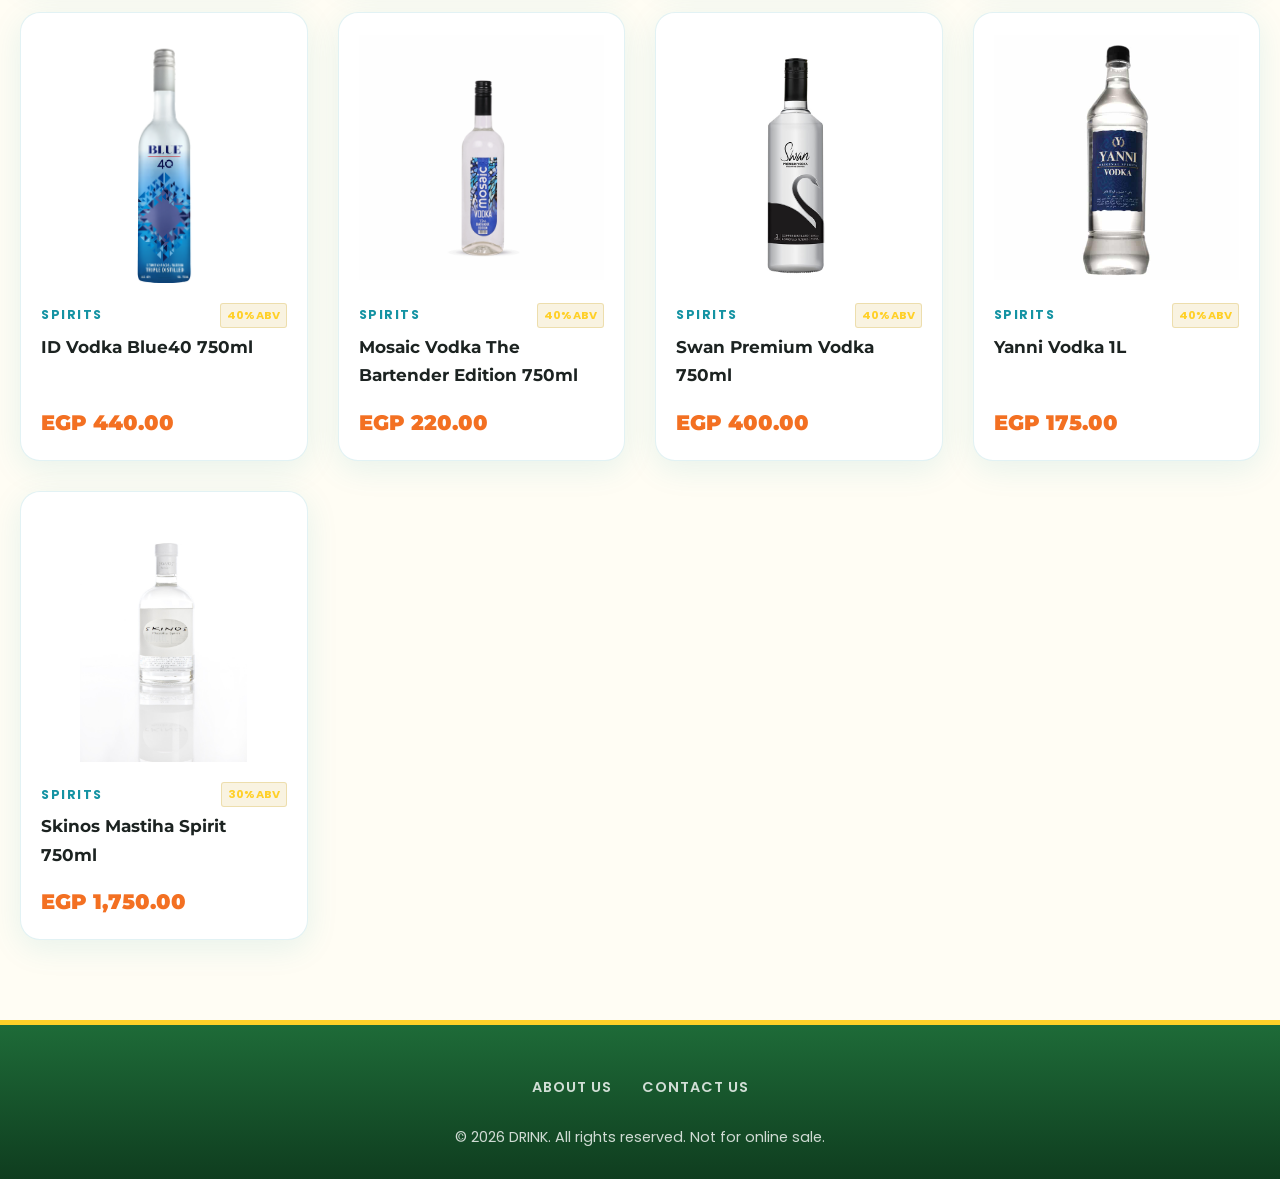
<file: spirits.html>
<!DOCTYPE html>
<html lang="en">
<head>
    <meta charset="UTF-8">
    <meta name="viewport" content="width=device-width, initial-scale=1.0">
    <title>DRINK | Premium Beverage Retail in Hurghada</title>
    <meta name="description" content="Browse our premium selection of luxury spirits including aged scotch whiskies, fine vodkas, and select tequilas at Drink.">
    <link href="https://fonts.googleapis.com/css2?family=Montserrat:wght@400;600;700;800;900&family=Poppins:wght@300;400;500;600;700&display=swap" rel="stylesheet">
    <link rel="stylesheet" href="css/style.css?v=1.0.2">
</head>
<body data-category="Spirits">
    <header class="navbar">
        <div class="logo"><a href="index.html"><img src="images/logo.png" alt="DRINK Logo"></a></div>
        <nav>
            <a href="index.html">Home</a>
            <a href="catalog.html" class="active">Catalog</a>
            <a href="blog.html">Journal</a>
        </nav>
        <div class="nav-search">
            <input type="text" id="global-search-input" placeholder="Search products...">
            <button id="global-search-btn">🔍</button>
        </div>
    </header>

    <!-- Ken Burns Live-Moving Background Parallax Hero -->
    <div class="category-hero">
        <div class="category-hero-bg" style="background-image: url('images/categories/spirits.webp');"></div>
        <div class="category-hero-overlay"></div>
        <div class="category-hero-content">
            <h1>Luxury Spirits</h1>
            <p>Single malts, master brandies, premium vodkas, and golden tequilas.</p>
        </div>
    </div>

    <!-- Phone-first Horizontal Swipe Category Navigation Bar -->
    <div class="category-nav-bar">
        <div class="category-nav-container">
            <div class="category-nav-list">
                <a href="catalog.html" class="category-nav-item">Hub</a>
                <a href="wine.html" class="category-nav-item">🍷 Wine</a>
                <a href="spirits.html" class="category-nav-item active">🥃 Spirits</a>
                <a href="beer.html" class="category-nav-item">🍺 Beer</a>
                <a href="rtds.html" class="category-nav-item">🍹 RTDs</a>
                <a href="snacks.html" class="category-nav-item">🥜 Snacks</a>
                <a href="soft-drinks.html" class="category-nav-item">🥤 Soft Drinks</a>
                <a href="tobacco.html" class="category-nav-item">🚬 Tobacco</a>
            </div>
        </div>
    </div>

    <!-- Products Grid Section -->
    <main class="category-products-section">
        <div class="category-products-grid" id="category-products-grid">
            <!-- Loaded dynamically by JS -->
        </div>
    </main>

    <footer>
        <div class="footer-links">
            <a href="about.html">About Us</a>
            <a href="contact.html">Contact Us</a>
        </div>
        <p>&copy; 2026 DRINK. All rights reserved. Not for online sale.</p>
    </footer>

    <script src="js/app.js?v=1.0.2"></script>
</body>
</html>
</file>
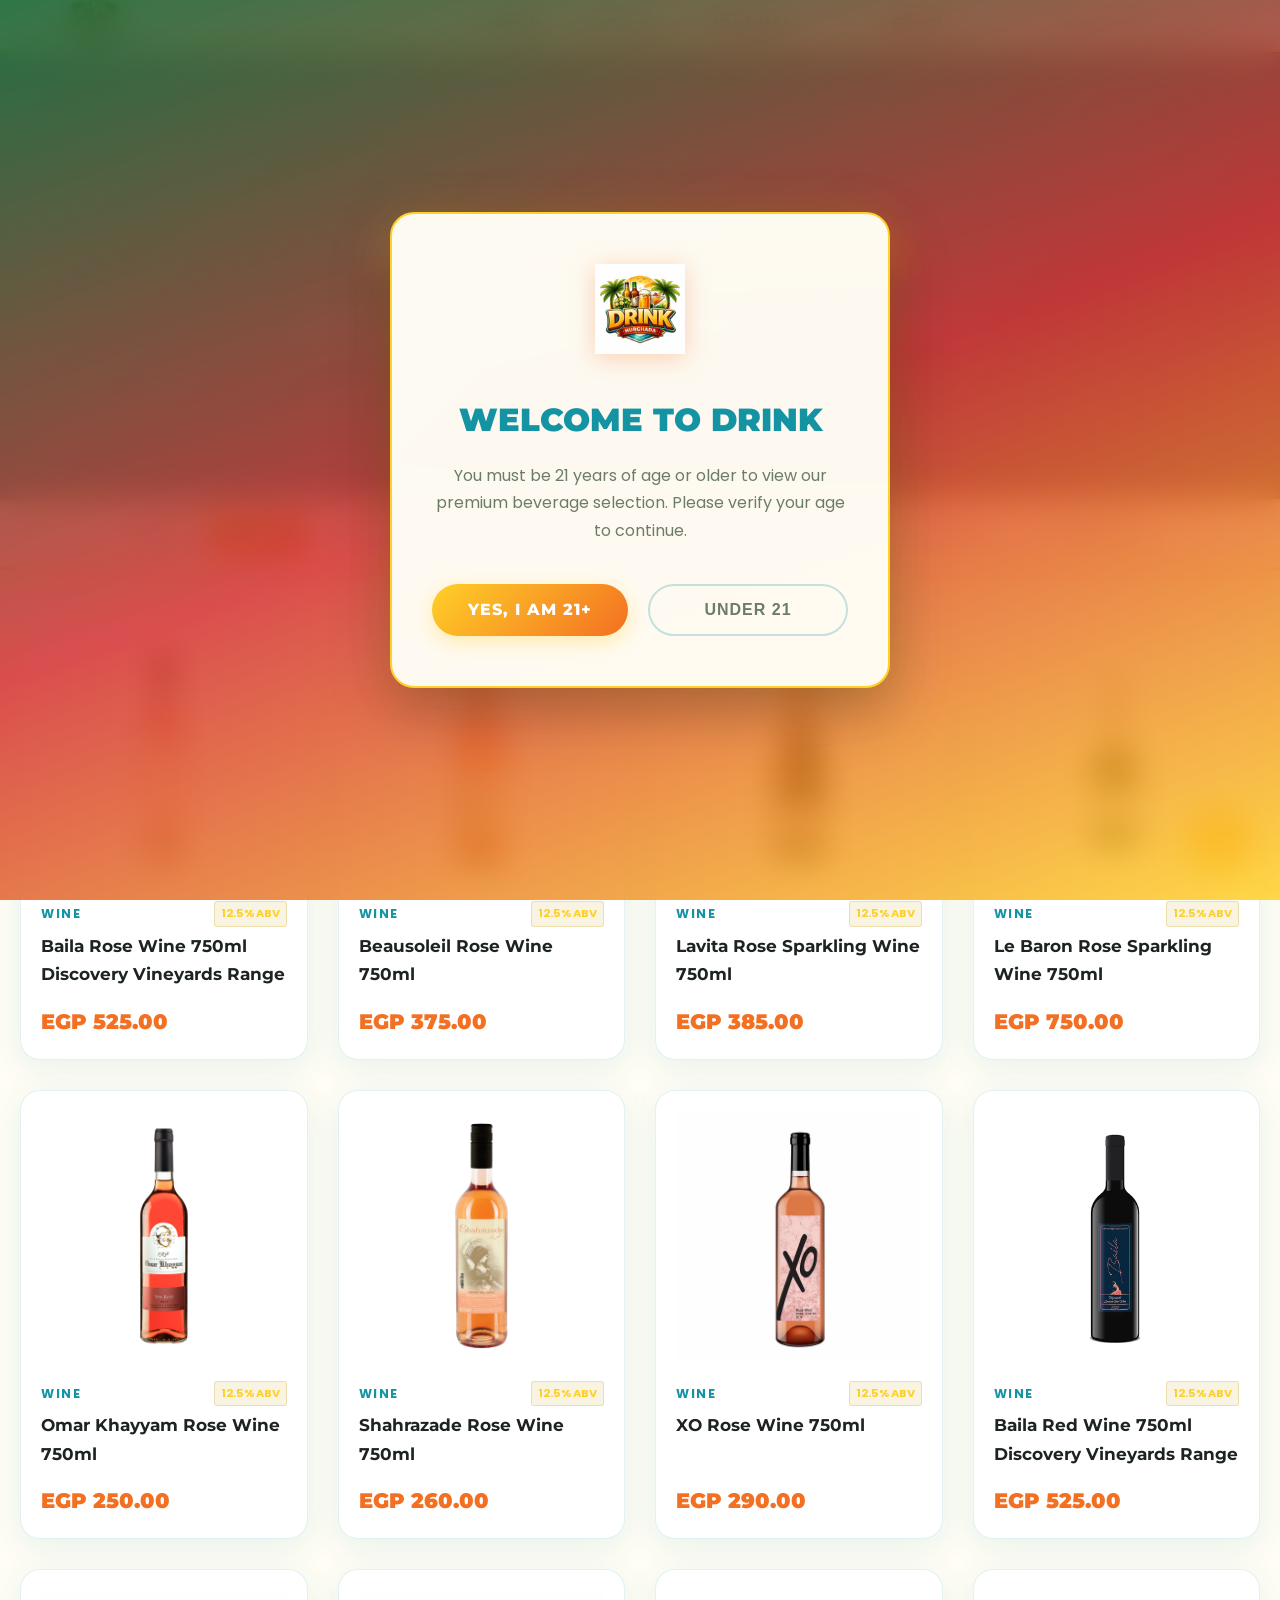
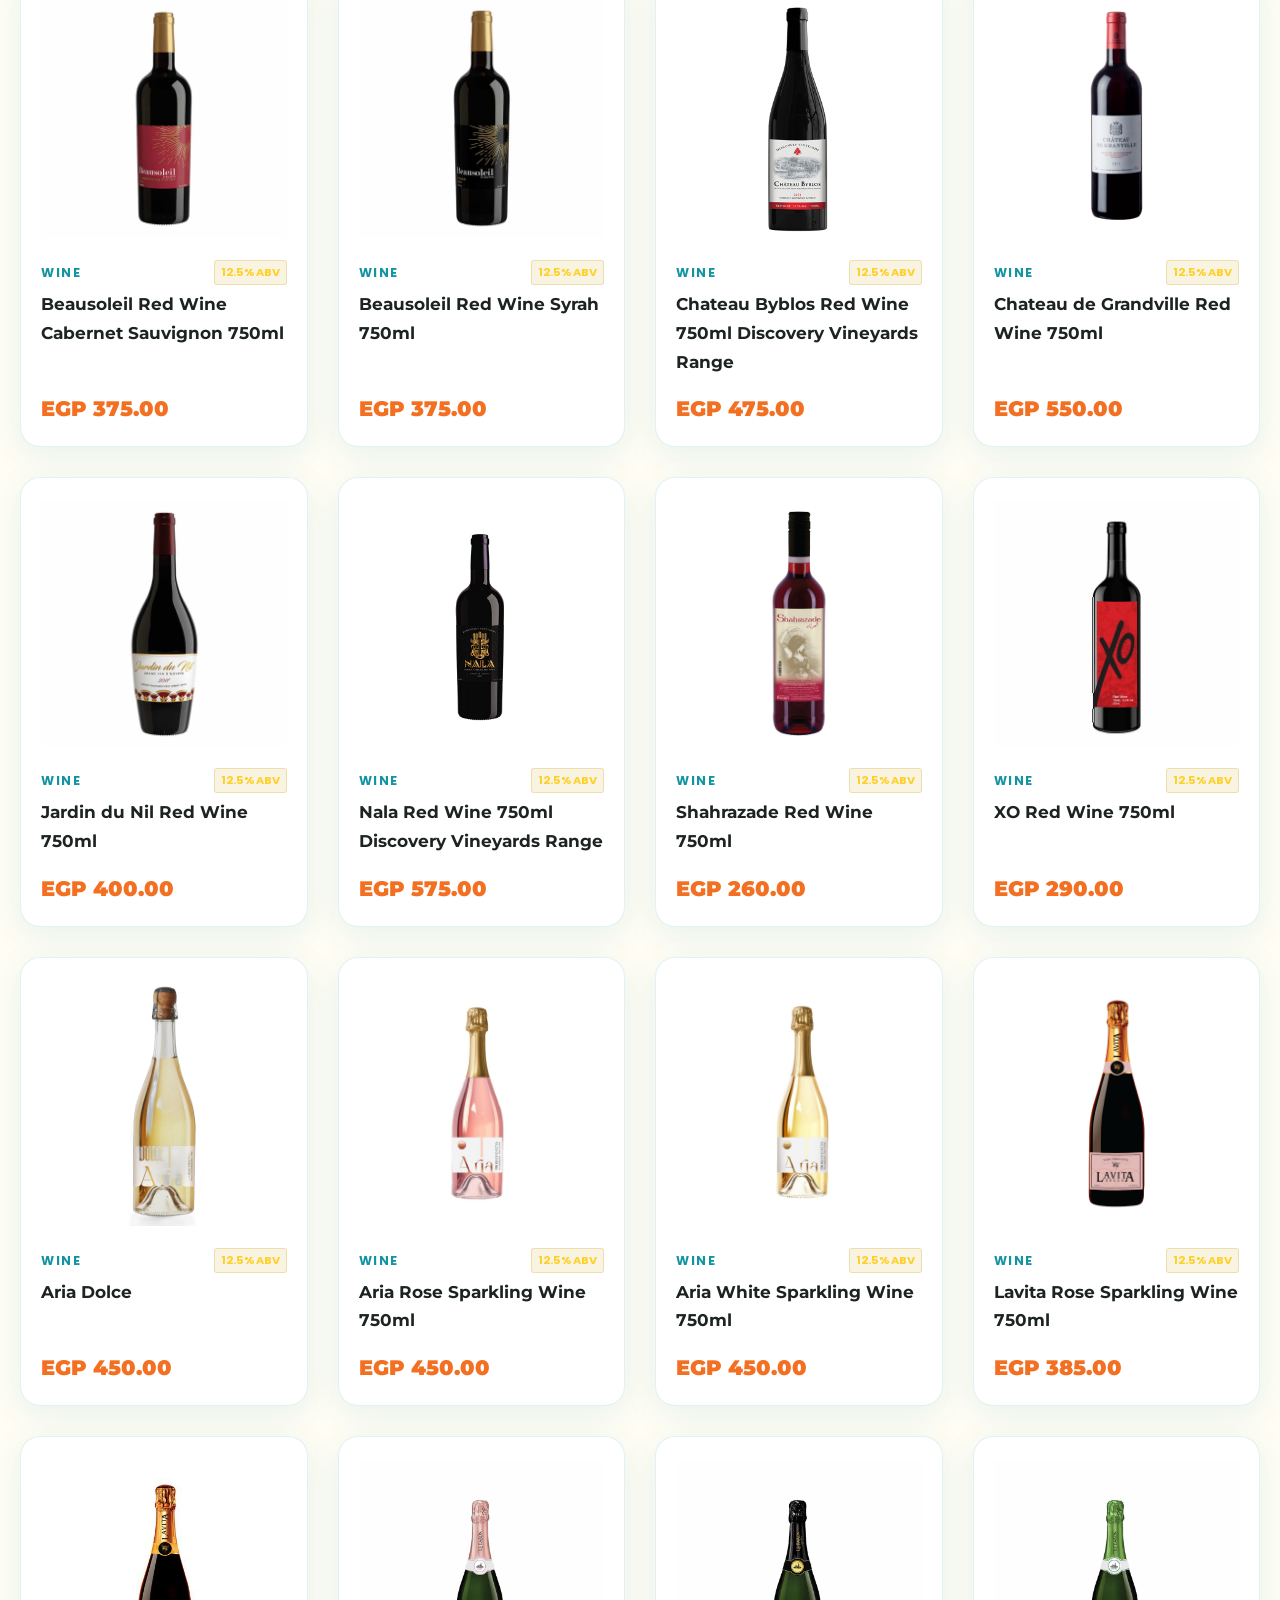
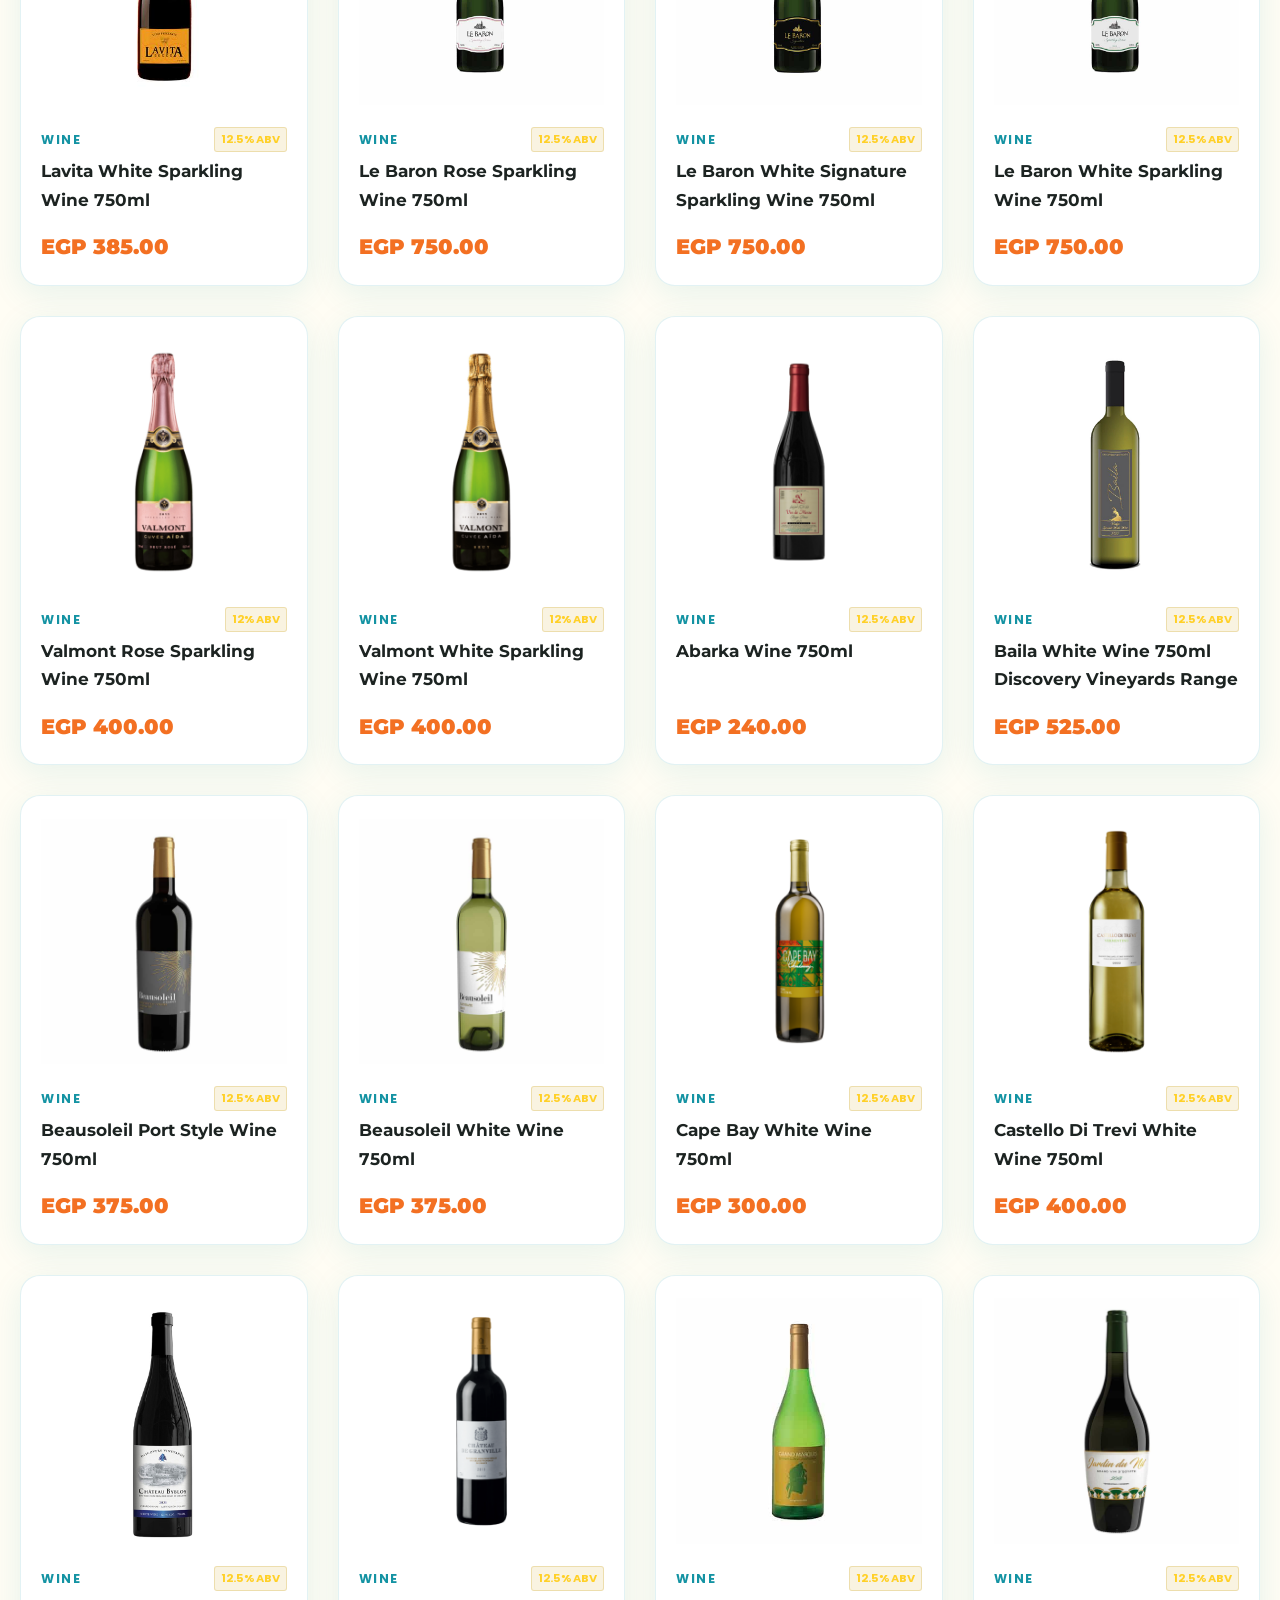
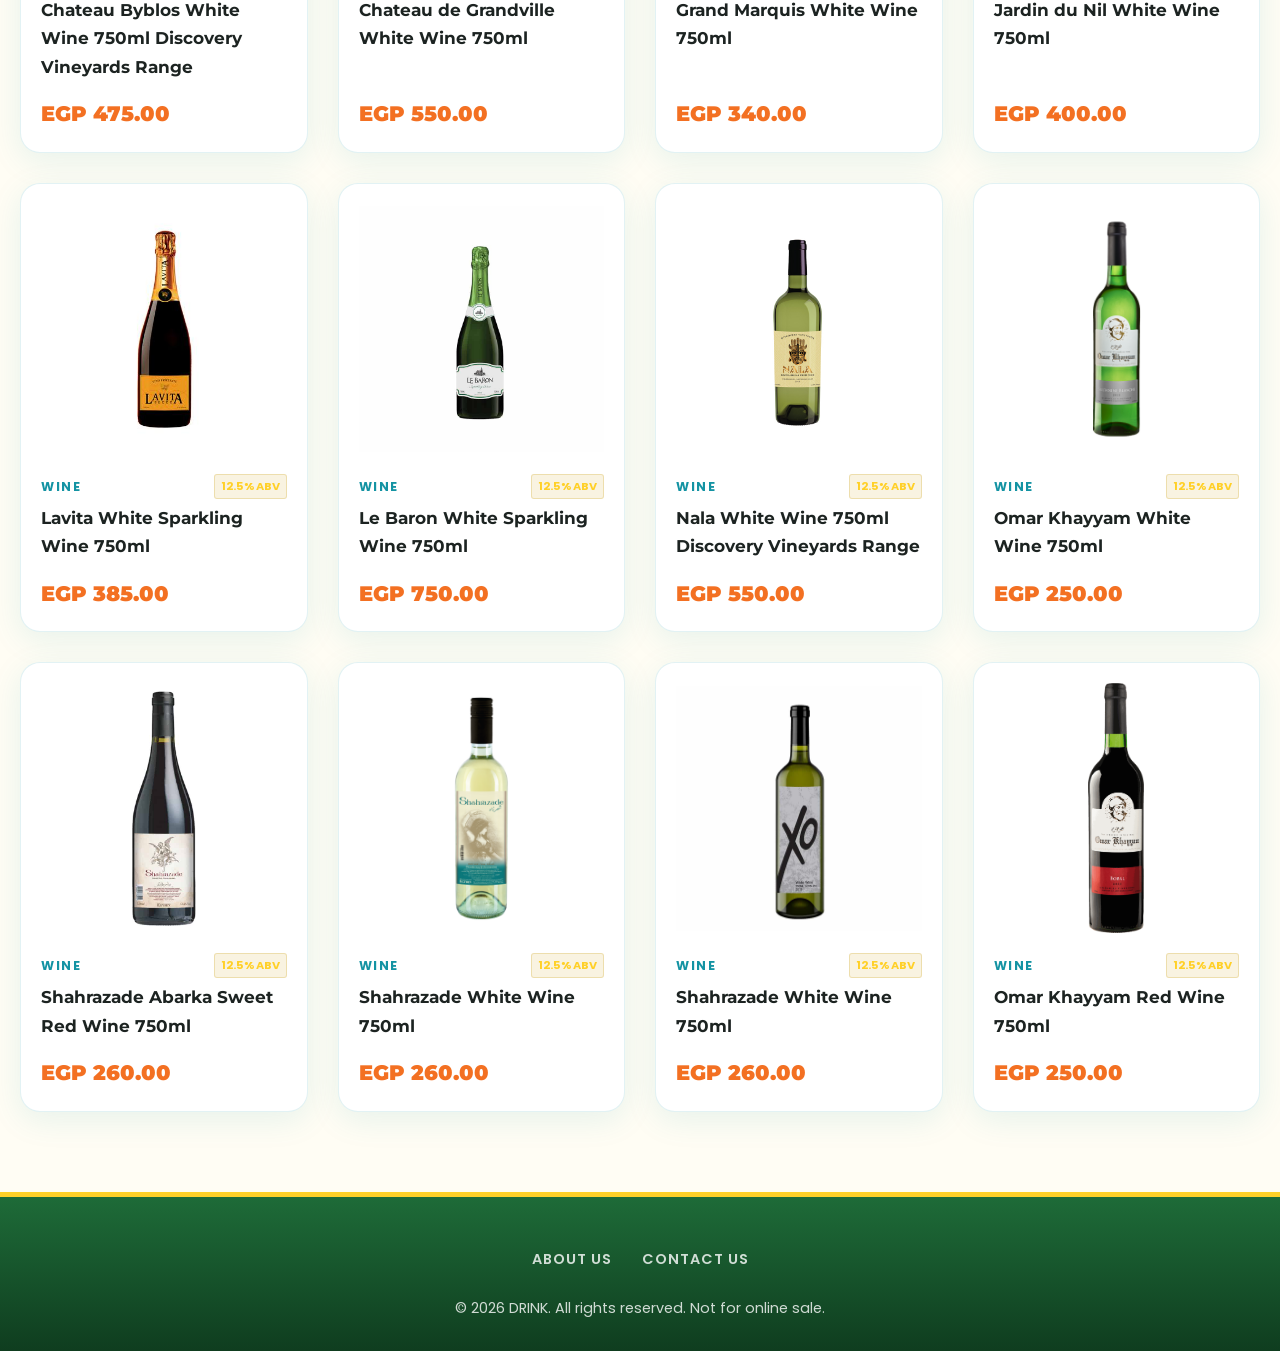
<file: wine.html>
<!DOCTYPE html>
<html lang="en">
<head>
    <meta charset="UTF-8">
    <meta name="viewport" content="width=device-width, initial-scale=1.0">
    <title>DRINK | Premium Beverage Retail in Hurghada</title>
    <meta name="description" content="Browse our complete collection of vintage premium wines, sparkling champagnes, and fine whites at Drink.">
    <link href="https://fonts.googleapis.com/css2?family=Montserrat:wght@400;600;700;800;900&family=Poppins:wght@300;400;500;600;700&display=swap" rel="stylesheet">
    <link rel="stylesheet" href="css/style.css?v=1.0.2">
</head>
<body data-category="Wine">
    <header class="navbar">
        <div class="logo"><a href="index.html"><img src="images/logo.png" alt="DRINK Logo"></a></div>
        <nav>
            <a href="index.html">Home</a>
            <a href="catalog.html" class="active">Catalog</a>
            <a href="blog.html">Journal</a>
        </nav>
        <div class="nav-search">
            <input type="text" id="global-search-input" placeholder="Search products...">
            <button id="global-search-btn">🔍</button>
        </div>
    </header>

    <!-- Ken Burns Live-Moving Background Parallax Hero -->
    <div class="category-hero">
        <div class="category-hero-bg" style="background-image: url('https://images.unsplash.com/photo-1510812431401-41d2bd2722f3?auto=format&fit=crop&w=1600&q=80');"></div>
        <div class="category-hero-overlay"></div>
        <div class="category-hero-content">
            <h1>Premium Wines</h1>
            <p>Vintage selections, select imports, and sparkling red & white elixirs.</p>
        </div>
    </div>

    <!-- Phone-first Horizontal Swipe Category Navigation Bar -->
    <div class="category-nav-bar">
        <div class="category-nav-container">
            <div class="category-nav-list">
                <a href="catalog.html" class="category-nav-item">Hub</a>
                <a href="wine.html" class="category-nav-item active">🍷 Wine</a>
                <a href="spirits.html" class="category-nav-item">🥃 Spirits</a>
                <a href="beer.html" class="category-nav-item">🍺 Beer</a>
                <a href="rtds.html" class="category-nav-item">🍹 RTDs</a>
                <a href="snacks.html" class="category-nav-item">🥜 Snacks</a>
                <a href="soft-drinks.html" class="category-nav-item">🥤 Soft Drinks</a>
                <a href="tobacco.html" class="category-nav-item">🚬 Tobacco</a>
            </div>
        </div>
    </div>

    <!-- Products Grid Section -->
    <main class="category-products-section">
        <div class="category-products-grid" id="category-products-grid">
            <!-- Loaded dynamically by JS -->
        </div>
    </main>

    <footer>
        <div class="footer-links">
            <a href="about.html">About Us</a>
            <a href="contact.html">Contact Us</a>
        </div>
        <p>&copy; 2026 DRINK. All rights reserved. Not for online sale.</p>
    </footer>

    <script src="js/app.js?v=1.0.2"></script>
</body>
</html>
</file>
<file: css/style.css>
/* ==========================================================================
   DRINK HURGHADA — OFFICIAL THEME v2
   Palette: Yellow 20% | Orange 15% | Teal 15% | Green 15% | Sand 15% | Brown 10% | Red 10%
   ========================================================================== */

@import url('https://fonts.googleapis.com/css2?family=Montserrat:wght@400;600;700;800;900&family=Poppins:wght@300;400;500;600;700&display=swap');

:root {
    /* ─── Primary Brand (Yellow 20% + Orange 15%) ─── */
    --brand-yellow:  #FFD028;
    --brand-orange:  #F37022;

    /* ─── Environmental (Teal 15% + Green 15% + Sand 15%) ─── */
    --sea-teal:      #1493A3;
    --sea-light:     #1BBDD4;
    --palm-green: #1E6B38; /* Muted green (50% less vibrant) */
    --sand-bg:       #FFFDF4;
    --sand-card:     #FFF9EC;

    /* ─── Structure & Accents (Brown 10% + Red 10%) ─── */
    --wood-brown:    #8B4513;
    --brand-red: #D32F2F;

    /* ─── Neutral Aliases ─── */
    --bg-main:       var(--sand-bg);
    --bg-secondary:  var(--sand-card);
    --bg-dark:       #1a2a1a;
    --text-main:     #1C2321;
    --text-muted:    #6b7c6a;
    --white:         #FFFFFF;
    --accent:        var(--brand-yellow);
    --accent-hover:  var(--brand-orange);
    --card-bg:       var(--sand-card);
    --border:        rgba(20, 147, 163, 0.18);
    --border-warm:   rgba(255, 208, 40, 0.3);
    --card-shadow:   0 8px 32px rgba(20, 147, 163, 0.10);
}

/* ─── Reset ─── */
* { margin: 0; padding: 0; box-sizing: border-box; }

body {
    font-family: 'Poppins', 'Segoe UI', Tahoma, Geneva, Verdana, sans-serif;
    background-color: var(--sand-bg);
    color: var(--text-main);
    line-height: 1.7;
    font-size: 1.05rem;
}
a { text-decoration: none; color: inherit; }

/* ─── Navbar ─── */
.navbar {
    display: flex;
    justify-content: center;
    align-items: center;
    padding: 10px 5%;
    background: rgba(255, 253, 244, 0.97);
    backdrop-filter: blur(12px);
    -webkit-backdrop-filter: blur(12px);
    position: sticky;
    top: 0;
    z-index: 100;
    border-bottom: 3px solid var(--brand-yellow);
    box-shadow: 0 4px 20px rgba(255, 208, 40, 0.15);
}
.logo { display: flex; align-items: center; position: absolute; left: 5%; }
.logo img {
    height: 60px; width: auto; object-fit: contain;
    filter: drop-shadow(0 2px 6px rgba(139, 69, 19, 0.25));
}
.navbar nav a {
    margin: 0 20px;
    font-family: 'Montserrat', sans-serif;
    font-weight: 700; font-size: 0.95rem;
    letter-spacing: 1px; text-transform: uppercase;
    color: var(--text-main); position: relative;
    transition: color 0.3s ease;
}
.navbar nav a::after {
    content: ''; position: absolute; left: 0; bottom: -4px;
    width: 0; height: 2px;
    background: linear-gradient(90deg, var(--brand-orange), var(--brand-yellow));
    border-radius: 2px; transition: width 0.3s ease;
}
.navbar nav a:hover::after, .navbar nav a.active::after { width: 100%; }
.navbar nav a:hover, .navbar nav a.active { color: var(--sea-teal); }

/* ─── Hero Slideshow ─── */
.hero {
    height: 80vh;
    display: flex; align-items: center; justify-content: center;
    text-align: center; position: relative; overflow: hidden;
    background-color: var(--bg-dark);
}
.hero-slideshow {
    position: absolute; top: 0; left: 0; width: 100%; height: 100%; z-index: 0;
}
.hero-slideshow .slide {
    position: absolute; top: 0; left: 0; width: 100%; height: 100%;
    background-size: cover; background-position: center;
    opacity: 0; /* JS handles animation */
    animation: kenBurns 25s ease-in-out infinite alternate;
    transform-origin: center;
}

@keyframes kenBurns {
    0%   { transform: scale(1.0) translate(0, 0); }
    50%  { transform: scale(1.08) translate(-1.5%, 1%); }
    100% { transform: scale(1.15) translate(1%, -1.5%); }
}
.slide-1 { background-image: url('../images/banner_comp.jpg'); }
.slide-2 { background-image: url('../images/categories/rtds.webp'); }
.slide-3 { background-image: url('../images/categories/wines_comp.jpg'); }
.slide-4 { background-image: url('../images/categories/spirits.webp'); }
.slide-5 { background-image: url('../images/categories/beer.webp'); }
.slide-6 {
    background-image: url('../images/summer-offer.webp');
    background-size: contain !important;
    background-repeat: no-repeat;
    background-position: center;
    background-color: #0b80db; /* Match blue sky gradient of the poster */
    animation: none !important; /* Disable Ken Burns zoom so text remains readable */
}
    3.3% { opacity: 1; transform: scale(1.01); }
    16.6%{ opacity: 1; transform: scale(1.03); }
    20.0%{ opacity: 0; transform: scale(1.04); }
    100% { opacity: 0; transform: scale(1.00); }
}

.hero::before {
    content: ''; position: absolute; inset: 0;
    background: linear-gradient(160deg, rgba(30, 107, 56, 0.45) 0%, rgba(211, 47, 47, 0.35) 50%, rgba(255, 208, 40, 0.35) 100%);
    z-index: 1;
}
.hero-content { position: relative; z-index: 2; max-width: 800px; padding: 0 20px; }
.hero h1 {
    font-family: 'Montserrat', sans-serif;
    font-size: 4rem; font-weight: 900;
    text-transform: uppercase; letter-spacing: 2px;
    margin-bottom: 20px; color: var(--white);
    text-shadow: 0 4px 20px rgba(0,0,0,0.5);
}
.hero h1 span {
    background: linear-gradient(45deg, var(--brand-yellow), var(--brand-orange));
    -webkit-background-clip: text; -webkit-text-fill-color: transparent;
}
.hero p { font-size: 1.2rem; color: rgba(255,255,255,0.9); margin-bottom: 40px; }

/* ─── Buttons ─── */
.btn-primary {
    background: linear-gradient(135deg, var(--brand-yellow) 0%, var(--brand-orange) 100%);
    color: var(--white);
    padding: 14px 38px; border-radius: 50px;
    font-family: 'Montserrat', sans-serif;
    font-weight: 800; font-size: 0.95rem;
    text-transform: uppercase; letter-spacing: 1px;
    border: none; cursor: pointer;
    box-shadow: 0 6px 20px rgba(255, 208, 40, 0.35);
    transition: all 0.3s cubic-bezier(0.175, 0.885, 0.32, 1.275);
    display: inline-block;
}
.btn-primary:hover {
    transform: translateY(-3px);
    box-shadow: 0 10px 28px rgba(243, 112, 34, 0.5);
    background: linear-gradient(135deg, var(--brand-orange) 0%, var(--wood-brown) 100%);
    color: var(--white);
}

/* ─── Featured Categories ─── */
.featured-categories { padding: 80px 5%; background: var(--sand-bg); }
.featured-categories h2 {
    font-family: 'Montserrat', sans-serif;
    font-weight: 900; text-transform: uppercase;
    color: var(--sea-teal);
    text-align: center; font-size: 2.4rem;
    margin-bottom: 60px;
    position: relative; display: inline-block;
    left: 50%; transform: translateX(-50%);
}
.featured-categories h2::after {
    content: ''; position: absolute; left: 10%; bottom: -10px;
    width: 80%; height: 4px;
    background: linear-gradient(90deg, var(--brand-yellow), var(--brand-orange));
    border-radius: 2px;
}
.category-grid {
    display: grid; grid-template-columns: repeat(auto-fit, minmax(300px, 1fr)); gap: 30px;
}
.category-card {
    background: var(--white);
    border: 1.5px solid rgba(20, 147, 163, 0.15);
    border-radius: 20px; padding: 30px; text-align: center;
    transition: all 0.4s cubic-bezier(0.175, 0.885, 0.32, 1.275);
    overflow: hidden; position: relative;
    box-shadow: var(--card-shadow);
}
.category-card::after {
    content: ''; position: absolute; inset: 0; border-radius: 20px;
    box-shadow: inset 0 0 0 2px var(--brand-yellow);
    opacity: 0; transition: opacity 0.4s ease;
}
.category-card:hover { transform: translateY(-10px) scale(1.01); }
.category-card:hover::after { opacity: 0.8; }
.category-card img {
    width: 100%; height: 300px; object-fit: contain; margin-bottom: 20px;
    filter: drop-shadow(0 8px 16px rgba(0,0,0,0.12));
    transition: transform 0.5s ease;
}
.category-card:hover img { transform: scale(1.05); }
.category-card h3 {
    font-family: 'Montserrat', sans-serif;
    font-weight: 700; font-size: 1.4rem;
    color: var(--palm-green); text-transform: uppercase;
}

/* ─── Catalog Page ─── */
.catalog-page { padding: 60px 5%; background: var(--sand-bg); }
.catalog-header { text-align: center; margin-bottom: 60px; }
.catalog-header h1 {
    font-family: 'Montserrat', sans-serif;
    font-size: 3rem; font-weight: 900;
    text-transform: uppercase; color: var(--sea-teal); margin-bottom: 10px;
}
.catalog-header p { color: var(--brand-orange); font-style: italic; font-weight: 500; }
.catalog-container { display: flex; gap: 40px; }
.sidebar { width: 250px; flex-shrink: 0; }
.sidebar h3 {
    font-family: 'Montserrat', sans-serif; font-weight: 700;
    font-size: 1.1rem; margin-bottom: 20px;
    border-bottom: 2px solid var(--brand-yellow);
    padding-bottom: 10px; color: var(--palm-green); text-transform: uppercase;
}
.sidebar ul { list-style: none; }
.sidebar li {
    padding: 10px 0; color: var(--text-muted); cursor: pointer;
    font-weight: 500; transition: color 0.3s ease;
    border-bottom: 1px solid rgba(255, 208, 40, 0.1);
}
.sidebar li:hover, .sidebar li.active { color: var(--brand-orange); }
.products { flex-grow: 1; }
.products-grid {
    display: grid; grid-template-columns: repeat(auto-fill, minmax(250px, 1fr)); gap: 30px;
}

/* ─── Product Cards ─── */
.product-card {
    background: var(--white);
    border: 1.5px solid rgba(20, 147, 163, 0.12);
    border-radius: 20px; padding: 20px;
    transition: all 0.35s cubic-bezier(0.175, 0.885, 0.32, 1.275);
    display: flex; flex-direction: column;
    box-shadow: var(--card-shadow);
}
.product-card:hover {
    transform: translateY(-6px) scale(1.02);
    border-color: var(--brand-yellow);
    box-shadow: 0 16px 40px rgba(255, 208, 40, 0.18);
}
.product-img { width: 100%; height: 250px; object-fit: contain; margin-bottom: 20px; }
.product-category {
    font-size: 0.78rem; color: var(--sea-teal);
    text-transform: uppercase; letter-spacing: 1.5px; font-weight: 700; margin-bottom: 5px;
}
.product-name {
    font-family: 'Montserrat', sans-serif;
    font-size: 1.05rem; font-weight: 700;
    color: var(--text-main); margin-bottom: 15px; flex-grow: 1;
}
.product-price {
    font-family: 'Montserrat', sans-serif;
    font-size: 1.3rem; font-weight: 900; color: var(--brand-orange);
}
.highlight-badge {
    background: linear-gradient(135deg, var(--sea-teal), var(--sea-light));
    color: var(--white); font-size: 0.78rem; font-weight: 700;
    padding: 4px 12px; border-radius: 20px; display: inline-block; letter-spacing: 0.5px;
}

/* ─── Footer ─── */
footer {
    background: linear-gradient(180deg, var(--palm-green) 0%, #0f3d1f 100%);
    color: var(--white); text-align: center;
    padding: 50px 20px 30px; border-top: 5px solid var(--brand-yellow);
}
footer p { font-size: 0.9rem; opacity: 0.8; margin-top: 10px; }
footer a { color: var(--brand-yellow); transition: color 0.3s ease; font-weight: 600; }
footer a:hover { color: var(--white); text-decoration: underline; }
.footer-links {
    margin-bottom: 25px; display: flex; justify-content: center; flex-wrap: wrap; gap: 30px;
}
.footer-links a {
    color: rgba(255,255,255,0.8); font-size: 0.9rem; font-weight: 600;
    text-transform: uppercase; letter-spacing: 1px;
    transition: color 0.3s ease, transform 0.3s ease;
}
.footer-links a:hover { color: var(--brand-yellow); transform: translateY(-2px); }

/* ─── Contact ─── */
.contact-container {
    display: grid; grid-template-columns: 1fr 1fr; gap: 40px; text-align: left;
    background: var(--white); padding: 40px; border-radius: 20px;
    border: 1.5px solid rgba(20, 147, 163, 0.15);
    box-shadow: var(--card-shadow);
}

/* ─── Nav Search ─── */
.nav-search {
    position: absolute; right: 5%;
    display: flex; align-items: center;
    background: rgba(255, 208, 40, 0.06);
    border: 1.5px solid rgba(255, 208, 40, 0.3);
    border-radius: 25px; padding: 6px 16px; transition: all 0.3s ease;
}
.nav-search:focus-within {
    border-color: var(--brand-orange);
    background: rgba(255, 208, 40, 0.1);
    box-shadow: 0 0 12px rgba(255, 208, 40, 0.2);
}
.nav-search input {
    background: none; border: none; outline: none;
    color: var(--text-main); font-family: 'Poppins', inherit;
    font-size: 0.9rem; width: 120px; transition: width 0.3s ease;
}
.nav-search input::placeholder { color: var(--text-muted); }
.nav-search input:focus { width: 180px; }
.nav-search button {
    background: none; border: none; color: var(--brand-orange);
    cursor: pointer; font-size: 1rem;
    display: flex; align-items: center; padding-left: 6px;
}

/* ─── Floating Call Button ─── */
.floating-call-btn {
    position: fixed; bottom: 30px; right: 30px;
    width: 62px; height: 62px;
    background: linear-gradient(135deg, var(--brand-yellow), var(--brand-orange));
    border-radius: 50%;
    box-shadow: 0 6px 28px rgba(255, 208, 40, 0.45);
    display: flex; align-items: center; justify-content: center;
    color: var(--white); z-index: 1000; cursor: pointer;
    transition: all 0.3s cubic-bezier(0.175, 0.885, 0.32, 1.275);
}
.floating-call-btn:hover {
    transform: scale(1.12) translateY(-5px);
    box-shadow: 0 10px 36px rgba(243, 112, 34, 0.65);
    background: linear-gradient(135deg, var(--brand-orange), var(--wood-brown));
}
.floating-call-btn svg { width: 28px; height: 28px; }
.fab-pulse {
    position: absolute; width: 100%; height: 100%;
    background: var(--brand-yellow); border-radius: 50%;
    opacity: 0.35; z-index: -1; animation: fabPulse 2s infinite;
}
@keyframes fabPulse {
    0%   { transform: scale(1);   opacity: 0.35; }
    100% { transform: scale(1.8); opacity: 0; }
}

/* ─── Age Gate ─── */
.age-gate-overlay {
    position: fixed; inset: 0;
    background: linear-gradient(160deg, rgba(30, 107, 56, 0.92) 0%, rgba(211, 47, 47, 0.85) 50%, rgba(255, 208, 40, 0.85) 100%);
    backdrop-filter: blur(16px);
    z-index: 9999; display: flex; align-items: center; justify-content: center;
    padding: 20px; opacity: 0; transition: opacity 0.5s ease;
}
.age-gate-overlay.show { opacity: 1; }
.age-gate-modal {
    background: rgba(255, 253, 244, 0.98);
    border: 2px solid var(--brand-yellow); border-radius: 24px;
    padding: 50px 40px; max-width: 500px; width: 100%; text-align: center;
    box-shadow: 0 20px 60px rgba(0,0,0,0.3), 0 0 40px rgba(255, 208, 40, 0.2);
    transform: scale(0.9);
    transition: transform 0.5s cubic-bezier(0.175, 0.885, 0.32, 1.275);
}
.age-gate-overlay.show .age-gate-modal { transform: scale(1); }
.age-gate-logo {
    height: 90px; width: auto; margin-bottom: 30px;
    filter: drop-shadow(0 4px 12px rgba(243,112,34,0.3));
}
.age-gate-modal h2 {
    font-family: 'Montserrat', sans-serif;
    font-size: 2rem; font-weight: 900; color: var(--sea-teal);
    text-transform: uppercase; margin-bottom: 15px;
}
.age-gate-modal h2 span {
    background: linear-gradient(45deg, var(--brand-orange), var(--brand-yellow));
    -webkit-background-clip: text; -webkit-text-fill-color: transparent;
}
.age-gate-modal p { color: var(--text-muted); font-size: 1rem; line-height: 1.7; margin-bottom: 40px; }
.age-gate-buttons { display: flex; gap: 20px; justify-content: center; }
.btn-age-confirm {
    background: linear-gradient(135deg, var(--brand-yellow), var(--brand-orange));
    color: var(--white); border: none;
    padding: 15px 30px; font-family: 'Montserrat', sans-serif;
    font-size: 1rem; font-weight: 800; border-radius: 50px;
    cursor: pointer; transition: all 0.3s ease;
    text-transform: uppercase; letter-spacing: 1px; flex: 1;
    box-shadow: 0 6px 20px rgba(255, 208, 40, 0.35);
}
.btn-age-confirm:hover {
    transform: translateY(-3px);
    box-shadow: 0 10px 28px rgba(243, 112, 34, 0.5);
    background: linear-gradient(135deg, var(--brand-orange), var(--wood-brown));
}
.btn-age-reject {
    background: transparent; color: var(--text-muted);
    border: 2px solid rgba(20, 147, 163, 0.25);
    padding: 15px 30px; font-size: 1rem; font-weight: 600;
    border-radius: 50px; cursor: pointer; transition: all 0.3s ease;
    text-transform: uppercase; letter-spacing: 1px; flex: 1;
}
.btn-age-reject:hover {
    background: rgba(20, 147, 163, 0.08);
    border-color: var(--sea-teal); color: var(--sea-teal);
}

/* ─── Autocomplete ─── */
.nav-search-results {
    position: absolute; top: 100%; right: 0; width: 340px;
    background: rgba(255, 253, 244, 0.98); backdrop-filter: blur(14px);
    border: 1.5px solid rgba(255, 208, 40, 0.25); border-radius: 16px;
    margin-top: 10px;
    box-shadow: 0 12px 36px rgba(20, 147, 163, 0.15);
    z-index: 10000; display: none; flex-direction: column; overflow: hidden;
    animation: fadeInDropdown 0.25s cubic-bezier(0.16, 1, 0.3, 1);
}
@keyframes fadeInDropdown {
    from { opacity: 0; transform: translateY(-8px); }
    to   { opacity: 1; transform: translateY(0); }
}
.autocomplete-suggestion {
    display: flex; align-items: center; padding: 10px 15px;
    text-decoration: none; color: var(--text-main);
    border-bottom: 1px solid rgba(255, 208, 40, 0.08);
    transition: background 0.2s ease, border-left 0.2s ease;
    border-left: 3px solid transparent; cursor: pointer;
}
.autocomplete-suggestion:last-child { border-bottom: none; }
.autocomplete-suggestion:hover, .autocomplete-suggestion.active {
    background: rgba(255, 208, 40, 0.1); border-left-color: var(--brand-orange);
}
.autocomplete-suggestion img {
    width: 40px; height: 40px; object-fit: contain;
    border-radius: 8px; margin-right: 12px;
    background: rgba(255, 208, 40, 0.08); padding: 2px;
    border: 1px solid rgba(255, 208, 40, 0.2);
}
.suggestion-info { display: flex; flex-direction: column; flex-grow: 1; min-width: 0; }
.suggestion-name {
    font-size: 0.85rem; font-weight: 600; color: var(--text-main);
    white-space: nowrap; overflow: hidden; text-overflow: ellipsis;
    margin-bottom: 2px; text-align: left;
}
.suggestion-meta {
    font-size: 0.7rem; color: var(--sea-teal);
    text-transform: uppercase; letter-spacing: 0.5px; text-align: left;
}
.suggestion-price {
    font-size: 0.85rem; font-weight: 800;
    color: var(--brand-orange); margin-left: 10px; white-space: nowrap;
}
.suggestion-no-results { padding: 15px; text-align: center; color: var(--text-muted); font-size: 0.85rem; }
.suggestion-view-all {
    display: block; padding: 10px; text-align: center;
    background: rgba(255, 208, 40, 0.06); color: var(--brand-orange);
    font-size: 0.8rem; font-weight: 700; text-decoration: none;
    border-top: 1px solid rgba(255, 208, 40, 0.15);
    transition: background 0.2s; cursor: pointer;
}
.suggestion-view-all:hover, .suggestion-view-all.active { background: rgba(255, 208, 40, 0.15); }

/* ─── Parallax Divider ─── */
.parallax-section {
    position: relative; height: 400px;
    display: flex; align-items: center; justify-content: center;
    text-align: center; color: var(--white); overflow: hidden;
    margin: 60px 0; padding: 0 20px;
    background-image: url('../images/slide2.png');
    background-position: center; background-repeat: no-repeat;
    background-size: cover; background-attachment: fixed;
    border-top: 2px solid rgba(255, 208, 40, 0.25);
    border-bottom: 2px solid rgba(255, 208, 40, 0.25);
}
@media (hover: none) or (max-width: 1024px) { .parallax-section { background-attachment: scroll; } }
.parallax-overlay {
    position: absolute; inset: 0;
    background: linear-gradient(135deg, rgba(20, 147, 163, 0.70) 0%, rgba(30, 30, 35, 0.82) 100%);
    backdrop-filter: blur(2px); z-index: 1;
}
.parallax-content {
    position: relative; z-index: 2; max-width: 700px;
    display: flex; flex-direction: column; align-items: center;
}
.parallax-content h2 {
    font-family: 'Montserrat', sans-serif;
    font-size: 2.5rem; font-weight: 900; color: var(--white);
    margin-bottom: 15px; text-transform: uppercase; letter-spacing: 2px;
    background: linear-gradient(135deg, #ffffff 40%, var(--brand-yellow) 100%);
    -webkit-background-clip: text; -webkit-text-fill-color: transparent;
}
.parallax-divider {
    width: 80px; height: 4px;
    background: linear-gradient(90deg, var(--brand-yellow), var(--brand-orange));
    margin-bottom: 25px; border-radius: 2px;
}
.parallax-content p { font-size: 1.15rem; color: rgba(255,255,255,0.85); line-height: 1.7; margin-bottom: 35px; }
.parallax-content .btn-primary {
    display: inline-block; padding: 12px 35px;
    background: linear-gradient(135deg, var(--brand-yellow), var(--brand-orange));
    color: var(--white) !important; font-weight: 800; border-radius: 50px;
    text-transform: uppercase; letter-spacing: 1px; font-size: 0.9rem;
    transition: all 0.3s ease; border: none;
    box-shadow: 0 5px 18px rgba(255, 208, 40, 0.3); cursor: pointer;
}
.parallax-content .btn-primary:hover { transform: translateY(-3px); box-shadow: 0 10px 28px rgba(243,112,34,0.5); }

/* ─── Category Portal ─── */
.category-portal { padding: 40px 20px 80px; max-width: 1300px; margin: 0 auto; }
.portal-grid {
    display: grid; grid-template-columns: repeat(auto-fill, minmax(360px, 1fr));
    gap: 30px; margin-top: 40px;
}
.portal-card {
    position: relative; height: 260px; border-radius: 20px;
    overflow: hidden; cursor: pointer;
    box-shadow: 0 10px 30px rgba(0,0,0,0.15);
    border: 1.5px solid rgba(255, 208, 40, 0.2);
    transition: all 0.4s cubic-bezier(0.165, 0.84, 0.44, 1);
    text-decoration: none; display: flex; align-items: flex-end; padding: 30px;
}
.portal-card-bg {
    position: absolute; inset: 0;
    background-size: cover; background-position: center;
    transition: transform 0.8s cubic-bezier(0.165, 0.84, 0.44, 1); z-index: 1;
}
.portal-card-overlay {
    position: absolute; inset: 0;
    background: linear-gradient(to top, rgba(20, 147, 163, 0.88) 0%, rgba(30, 30, 35, 0.4) 60%, rgba(10,10,10,0.1) 100%);
    transition: opacity 0.4s ease; z-index: 2;
}
.portal-card-content { position: relative; z-index: 3; width: 100%; }
.portal-card-content h2 {
    font-family: 'Montserrat', sans-serif;
    font-size: 1.8rem; font-weight: 800; color: var(--white);
    margin-bottom: 5px; text-shadow: 0 2px 6px rgba(0,0,0,0.4);
    transition: color 0.3s ease;
}
.portal-card-content p { font-size: 0.9rem; color: rgba(255,255,255,0.8); }
.portal-card:hover { transform: translateY(-8px); border-color: var(--brand-yellow); box-shadow: 0 18px 40px rgba(255, 208, 40, 0.2); }
.portal-card:hover .portal-card-bg { transform: scale(1.08); }
.portal-card:hover .portal-card-content h2 { color: var(--brand-yellow); }

/* ─── Category Hero ─── */
.category-hero {
    position: relative; height: 50vh; min-height: 350px;
    display: flex; align-items: center; justify-content: center;
    text-align: center; color: var(--white); overflow: hidden;
    border-bottom: 3px solid var(--brand-yellow);
}
.category-hero-bg {
    position: absolute; top: 0; left: 0; width: 110%; height: 110%;
    background-size: cover; background-position: center; z-index: 1;
    animation: kenBurnsLive 24s ease-in-out infinite alternate;
    transform-origin: center; will-change: transform;
}
.category-hero-overlay {
    position: absolute; inset: 0;
    background: linear-gradient(135deg, rgba(20, 147, 163, 0.85) 0%, rgba(30, 30, 35, 0.75) 100%);
    backdrop-filter: blur(1px); z-index: 2;
}
.category-hero-content { position: relative; z-index: 3; max-width: 800px; padding: 20px; }
.category-hero-content h1 {
    font-family: 'Montserrat', sans-serif;
    font-size: 3.5rem; font-weight: 900; text-transform: uppercase;
    letter-spacing: 2px; margin-bottom: 10px;
    background: linear-gradient(135deg, var(--white), var(--brand-yellow));
    -webkit-background-clip: text; -webkit-text-fill-color: transparent;
}
.category-hero-content p { font-size: 1.2rem; color: rgba(255,255,255,0.85); font-weight: 300; letter-spacing: 1px; }

/* ─── Category Nav Bar ─── */
.category-nav-bar {
    background: rgba(255, 253, 244, 0.97); backdrop-filter: blur(12px);
    border-bottom: 3px solid var(--brand-yellow);
    position: sticky; top: 80px; z-index: 99; padding: 12px 0;
    box-shadow: 0 4px 16px rgba(255, 208, 40, 0.12);
}
.category-nav-container { max-width: 1200px; margin: 0 auto; padding: 0 20px; display: flex; align-items: center; justify-content: center; }
.category-nav-list {
    display: flex; gap: 12px; list-style: none;
    overflow-x: auto; white-space: nowrap; scrollbar-width: none;
    -webkit-overflow-scrolling: touch; width: 100%; justify-content: center;
}
.category-nav-list::-webkit-scrollbar { display: none; }
.category-nav-item {
    text-decoration: none; color: var(--text-muted);
    font-family: 'Montserrat', sans-serif;
    font-size: 0.88rem; font-weight: 700; text-transform: uppercase; letter-spacing: 1px;
    padding: 8px 18px; border-radius: 25px;
    border: 1.5px solid rgba(20, 147, 163, 0.15);
    background: rgba(255, 208, 40, 0.04);
    transition: all 0.3s cubic-bezier(0.25, 0.46, 0.45, 0.94);
    display: inline-flex; align-items: center; gap: 6px;
}
.category-nav-item.active {
    color: var(--white);
    background: linear-gradient(135deg, var(--brand-yellow), var(--brand-orange));
    border-color: var(--brand-orange);
    box-shadow: 0 4px 16px rgba(255, 208, 40, 0.4);
}
.category-nav-item:hover { color: var(--sea-teal); border-color: var(--sea-teal); transform: translateY(-2px); }
.category-nav-item.active:hover { color: var(--white); }

/* ─── Category Products ─── */
.category-products-section { max-width: 1300px; margin: 40px auto 80px; padding: 0 20px; }
.category-products-grid {
    display: grid; grid-template-columns: repeat(auto-fill, minmax(280px, 1fr)); gap: 30px;
}
.category-section { scroll-margin-top: 100px; }

/* ─── Ken Burns ─── */
@keyframes kenBurnsLive {
    0%   { transform: scale(1)    translate(0, 0); }
    50%  { transform: scale(1.08) translate(-1.5%, -0.5%); }
    100% { transform: scale(1)    translate(0, 0); }
}

/* ─── Global headings ─── */
h1, h2, h3 { font-family: 'Montserrat', sans-serif; font-weight: 800; color: var(--sea-teal); }

/* ─── Responsive ─── */
@media (max-width: 900px) {
    .nav-search { position: relative; right: auto; margin-top: 10px; width: 100%; max-width: 250px; justify-content: space-between; }
    .nav-search input, .nav-search input:focus { width: 100%; }
}
@media (max-width: 768px) {
    .navbar { flex-direction: column; padding: 15px 5%; }
    .logo { position: relative; left: auto; margin-bottom: 10px; }
    .navbar nav { display: flex; flex-wrap: wrap; justify-content: center; gap: 15px; }
    .navbar nav a { margin: 0; font-size: 0.9rem; }
    .hero h1 { font-size: 2.5rem; }
    .catalog-container { flex-direction: column; }
    .sidebar { width: 100%; margin-bottom: 20px; }
    .sidebar ul { display: flex; flex-wrap: wrap; gap: 10px; }
    .sidebar li { margin-bottom: 0; }
    .products-grid { grid-template-columns: repeat(2, 1fr); gap: 15px; }
    .products-grid .product-card { padding: 12px; border-radius: 12px; }
    .products-grid .product-card img { height: 160px; }
    .contact-container { grid-template-columns: 1fr; padding: 20px; gap: 20px; }
    .floating-call-btn { bottom: 20px; right: 20px; width: 52px; height: 52px; }
    .floating-call-btn svg { width: 22px; height: 22px; }
    .portal-grid { grid-template-columns: 1fr; gap: 20px; }
    .category-hero { height: 38vh; min-height: 250px; }
    .category-hero-content h1 { font-size: 2.2rem; }
    .category-nav-bar { top: 60px; padding: 10px 0; }
    .category-nav-list { justify-content: flex-start; padding: 0 10px; }
    .category-nav-item { font-size: 0.82rem; padding: 6px 13px; }
    .category-products-section { margin: 25px auto 60px; }
    .category-products-grid { grid-template-columns: repeat(2, 1fr); gap: 15px; }
    .product-card { padding: 10px; border-radius: 12px; }
    .product-name { font-size: 0.95rem; margin-top: 8px; }
    .product-price { font-size: 1.05rem; }
    .featured-categories h2 { font-size: 1.9rem; }
}
@media (max-width: 480px) {
    .age-gate-buttons { flex-direction: column; }
    .age-gate-modal { padding: 40px 20px; }
    .nav-search-results { width: calc(100vw - 30px); right: auto; left: 50%; transform: translateX(-50%); }
}

/* ─── Premium Language Switcher ─── */
.lang-switcher {
    position: relative;
    margin-left: 20px;
    display: inline-block;
}

@media (min-width: 901px) {
    .lang-switcher {
        position: absolute;
        right: calc(5% + 240px);
        top: 50%;
        transform: translateY(-50%);
        margin-left: 0;
    }
}


.lang-select-btn {
    background: rgba(255, 208, 40, 0.08);
    border: 1.5px solid rgba(255, 208, 40, 0.3);
    color: var(--text-main);
    padding: 8px 16px;
    border-radius: 25px;
    font-family: 'Montserrat', sans-serif;
    font-weight: 700;
    font-size: 0.85rem;
    cursor: pointer;
    display: flex;
    align-items: center;
    gap: 8px;
    text-transform: uppercase;
    letter-spacing: 0.5px;
    transition: all 0.3s cubic-bezier(0.25, 0.46, 0.45, 0.94);
}

.lang-select-btn:hover {
    border-color: var(--brand-orange);
    background: rgba(255, 208, 40, 0.16);
    box-shadow: 0 0 12px rgba(255, 208, 40, 0.2);
    transform: translateY(-1px);
}

.lang-select-btn::after {
    content: '▼';
    font-size: 0.65rem;
    color: var(--brand-orange);
    transition: transform 0.3s ease;
    margin-left: 2px;
}

.lang-switcher.open .lang-select-btn::after {
    transform: rotate(180deg);
}

.lang-dropdown {
    position: absolute;
    top: 100%;
    right: 0;
    margin-top: 10px;
    background: rgba(255, 253, 244, 0.98);
    backdrop-filter: blur(14px);
    -webkit-backdrop-filter: blur(14px);
    border: 1.5px solid rgba(255, 208, 40, 0.25);
    border-radius: 16px;
    box-shadow: 0 12px 36px rgba(20, 147, 163, 0.18);
    list-style: none;
    padding: 6px 0;
    min-width: 140px;
    display: none;
    flex-direction: column;
    z-index: 10001;
    overflow: hidden;
    animation: fadeInDropdown 0.25s cubic-bezier(0.16, 1, 0.3, 1);
}

.lang-switcher.open .lang-dropdown {
    display: flex;
}

.lang-option {
    padding: 10px 20px;
    cursor: pointer;
    font-family: 'Poppins', sans-serif;
    font-size: 0.88rem;
    font-weight: 600;
    color: var(--text-main);
    transition: all 0.2s ease;
    display: flex;
    align-items: center;
    gap: 10px;
}

.lang-option:hover {
    background: rgba(255, 208, 40, 0.12);
    color: var(--brand-orange);
    padding-left: 24px;
}

.lang-option.active {
    color: var(--sea-teal);
    background: rgba(20, 147, 163, 0.06);
}

.lang-flag {
    font-size: 1.1rem;
    line-height: 1;
}

/* Responsive adjust for mobile screens */
@media (max-width: 900px) {
    .lang-switcher {
        margin-left: 0;
        margin-top: 10px;
    }
}
</file>
